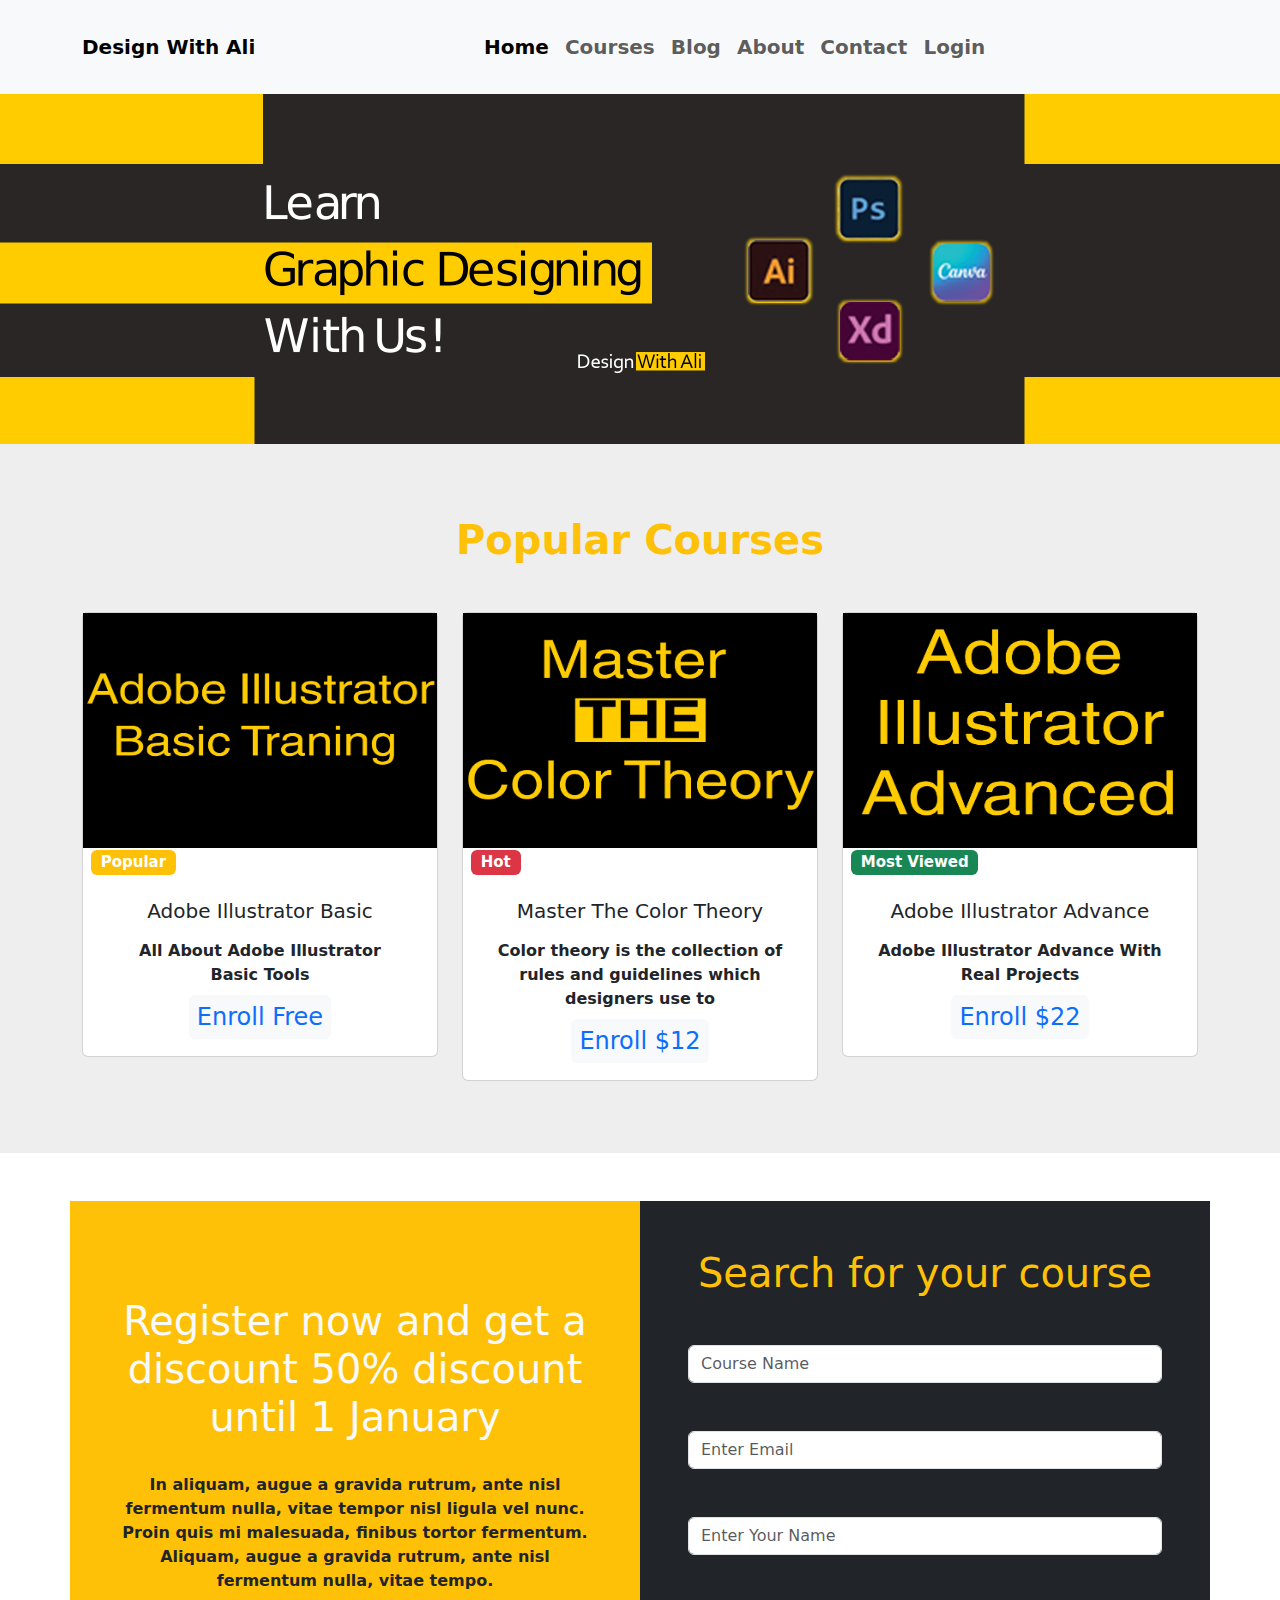
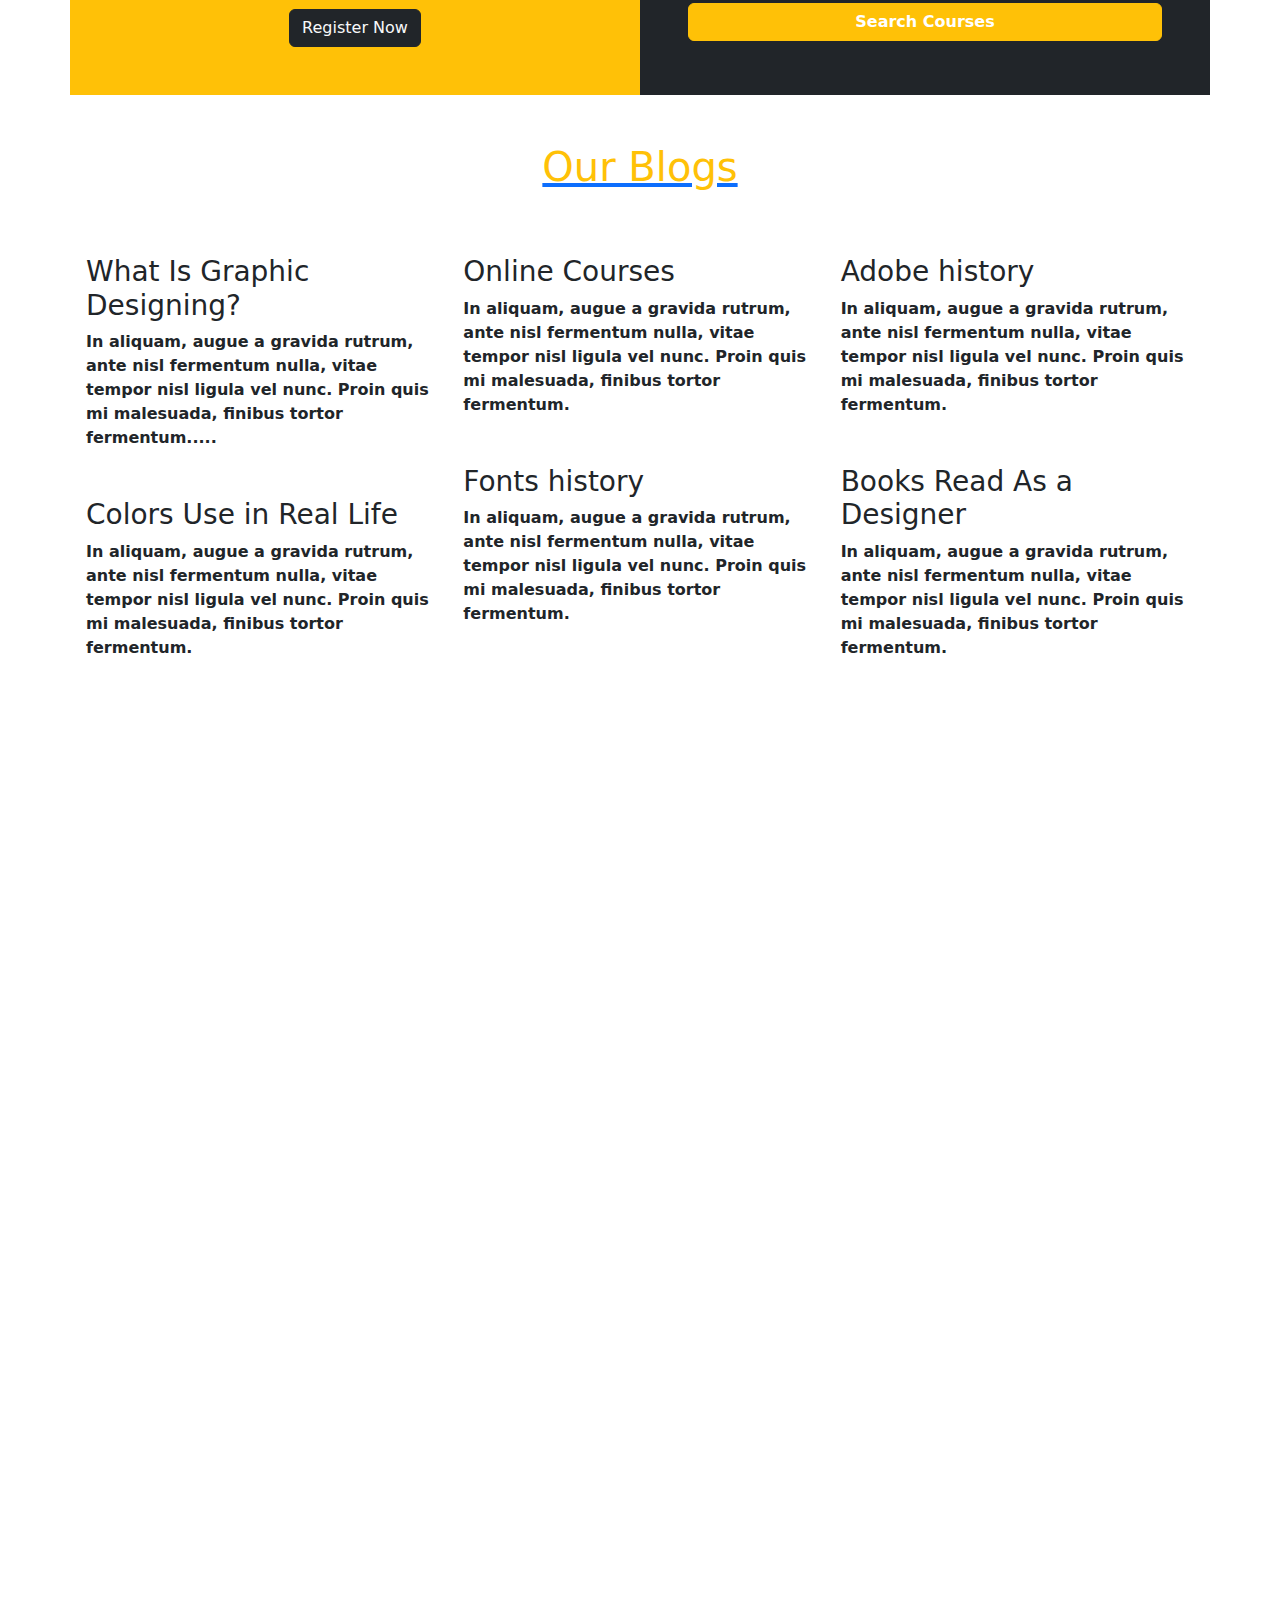
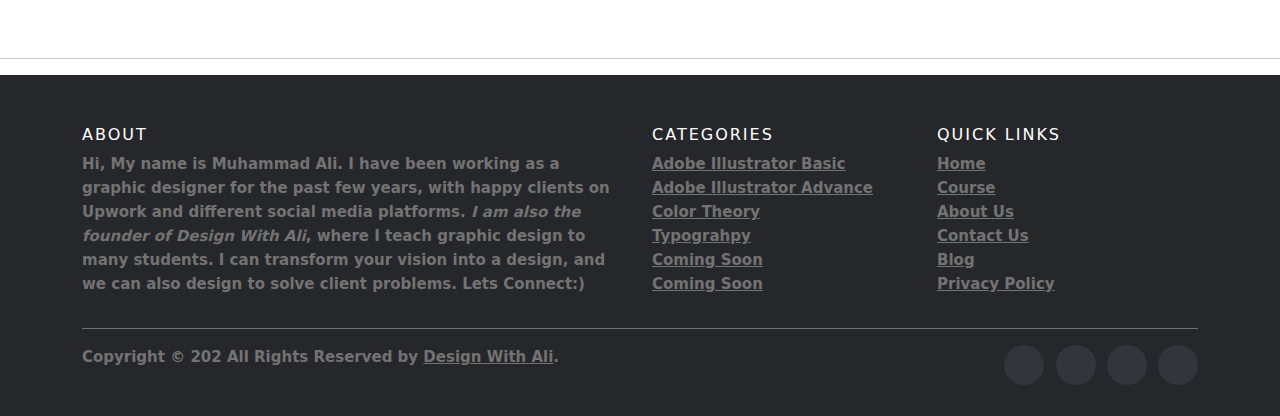
<file: final_web/index.html>
<!doctype html>
<html lang="en">

<head>
  <meta charset="utf-8">
  <meta name="viewport" content="width=device-width, initial-scale=1">
  <title>Bootstrap demo</title>
  <link href="https://cdn.jsdelivr.net/npm/bootstrap@5.2.0/dist/css/bootstrap.min.css" rel="stylesheet">
  <link rel="stylesheet" href="https://cdnjs.cloudflare.com/ajax/libs/jquery/3.6.0/jquery.min.js">
  <link rel="stylesheet" href="./style.css">
</head>

<body>

  <!-- section 1 start  -->
  <nav class="navbar p-4 fs-5 navbar-expand-lg bg-light sticky-top ">
    <div class="container">
      <a class="navbar-brand" href="./index.html">Design With Ali</a>
      <button class="navbar-toggler" type="button" data-bs-toggle="collapse" data-bs-target="#navbarSupportedContent"
        aria-controls="navbarSupportedContent" aria-expanded="false" aria-label="Toggle navigation">
        <span class="navbar-toggler-icon"></span>
      </button>
      <div class="collapse navbar-collapse " id="navbarSupportedContent">
        <ul class="navbar-nav m-auto mb-2 mb-lg-0">
          <li class="nav-item">
            <a class="nav-link active" aria-current="page" href="./index.html">Home</a>
          </li>
          <!-- <div class="collapse navbar-collapse" id="navbarNavDarkDropdown">
            <ul class="navbar-nav">
              <li class="nav-item dropdown">
                <a class="nav-link dropdown-toggle" href="#" role="button" data-bs-toggle="dropdown" aria-expanded="false">
                  Courses
                </a>
                <ul class="dropdown-menu dropdown-menu-dark">
                  <li><a class="dropdown-item" href="#">Adobe Illustrator Basic to Advance</a></li>
                  <li><a class="dropdown-item" href="#">Adobe PhotoShop Basic to Advance</a></li>
                  <li><a class="dropdown-item" href="#">View Teachers</a></li>
                  <li><a class="dropdown-item" href="#">Color Theory</a></li>
                  <li><a class="dropdown-item" href="#">Typograhpy</a></li>
                  <li><a class="dropdown-item" href="#">Designing</a></li>
                </ul>
              </li>
            </ul>
          </div> -->
          <li class="nav-item">
            <a class="nav-link" href="./courses.html">Courses</a>
          </li>
          
          <li class="nav-item">
            <a class="nav-link" href="#Blogs">Blog</a>
          </li>
          <li class="nav-item">
            <a class="nav-link" href="./about.html">About</a>
          </li>
          <li class="nav-item">
            <a class="nav-link" href="./contact.html">Contact</a>
          </li>
          <li class="nav-item">
            <a class="nav-link" href="./login-page.html">Login</a>
          </li>
        </ul>
      </div>
    </div>
  </nav>
  <!-- section 1 End  -->
  <!-- section 2 start  -->
  <div class="section2">
    <!-- <div class="row  " id="mainbox">
      <div class="firstbox col-md-4">
        <a href="#">
          <p>onilne Course <br>View More</p>
        </a>
      </div>
      <div class="firstbox col-md-4">
        <a href="#Blogs">
          <p>Blogs<br>View More</p>
        </a>
      </div>
      <div class="firstbox col-md-4">
        <a href="#">
          <p>Teachers<br>View More</p>
        </a>
      </div>
    </div> -->
  </div>
  <!-- section 2 end  -->
  <!-- section 3 PRO start  -->
  <section style="background-color: #eee;">
    <div class="text-center container py-5">
        <h1 class="mt-4 mb-5 text-warning "><strong>Popular Courses</strong></h1>
        <div class="row">
            <!-- first card  -->
            <div class="col-lg-4 col-md-12 mb-4">
                <div class="card">
                    <div class="bg-image hover-zoom ripple ripple-surface ripple-surface-light"
                        data-mdb-ripple-color="light">
                        <img src="./img/00.jpg" height="235px" class="w-100" />
                        <a href="#!">
                            <div class="mask">
                                <div class="d-flex justify-content-start align-items-end h-100">
                                    <h5><span class="badge bg-warning ms-2">Popular</span></h5>
                                </div>
                            </div>
                            <div class="hover-overlay">
                                <div class="mask" style="background-color: rgb(255, 196, 0);"></div>
                            </div>
                        </a>
                    </div>
                    <div class="card-body">
                        <a href="./courses.html" class=" text-decoration-none  text-reset">
                            <h5 class="card-title mb-3">Adobe Illustrator Basic</h5>
                        </a>
                        <a href="./courses.html" class=" text-decoration-none  text-reset">
                            <p>All About Adobe Illustrator <br> Basic Tools</p>
                        </a>
                        <h4><a href="./courses.html" class="text-decoration-none rounded bg-light p-2 " > Enroll Free</a>
                        </h4>
                    </div>
                </div>
            </div>
            <!-- second card  -->
            <div class="col-lg-4 col-md-12 mb-4">
                <div class="card">
                    <div class="bg-image hover-zoom ripple ripple-surface ripple-surface-light"
                        data-mdb-ripple-color="light">
                        <img src="./img/color cover.jpg"
                            class="w-100" height="235px" />
                        <a href="#!">
                            <div class="mask">
                                <div class="d-flex justify-content-start align-items-end h-100">
                                    <h5><span class="badge bg-danger ms-2">Hot</span></h5>
                                </div>
                            </div>
                            <div class="hover-overlay">
                                <div class="mask" style="background-color: rgba(251, 251, 251, 0.15);"></div>
                            </div>
                        </a>
                    </div>
                    <div class="card-body">
                        <a href="./courses.html" class="text-reset text-decoration-none ">
                            <h5 class="card-title mb-3">Master The Color Theory</h5>
                        </a>
                        <a href="./courses.html" class=" text-decoration-none text-reset">
                            <p>Color theory is the collection of rules and guidelines which designers use to
                                </p>
                        </a>
                        <h4><a href="./courses.html" class="text-decoration-none rounded bg-light p-2 " > Enroll  $12</a>
                        </h4>
                        <!-- <h6 class="mb-3"></h6>-->
                    </div>
                </div>
            </div>
            <!-- Third card  -->
            <div class="col-lg-4 col-md-12 mb-4">
                <div class="card">
                    <div class="bg-image hover-zoom ripple ripple-surface ripple-surface-light"
                        data-mdb-ripple-color="light">
                        <img src="./img/illustrator advanced.jpg"
                            class="w-100" height="235px" />
                        <a href="#!">
                            <div class="mask">
                                <div class="d-flex justify-content-start align-items-end h-100">
                                    <h5><span class="badge bg-success ms-2">Most Viewed</span></h5>
                                </div>
                            </div>
                            <div class="hover-overlay">
                                <div class="mask" style="background-color: rgba(251, 251, 251, 0.15);"></div>
                            </div>
                        </a>
                    </div>
                    <div class="card-body">
                        <a href="./courses.html" class=" text-decoration-none  text-reset">
                            <h5 class="card-title mb-3">Adobe Illustrator Advance</h5>
                        </a>
                        <a href="./courses.html" class=" text-decoration-none  text-reset">
                            <p> Adobe Illustrator Advance With Real Projects </p>
                        </a>
                        <h4><a href="./courses.html" class="text-decoration-none rounded bg-light p-2 bg-light " > Enroll $22</a>
                        </h4>
                    </div>
                </div>
            </div>
          </div>
        </div>
    </section>
  <!-- section 3 PRO End  -->
  <!-- section 3 start  -->
  <!-- <div class="section3  mt-5 text-center pt-5 ">
    <h1>Popular Courses</h1>
    <div class="container two mt-5 ">
      <div class="row">
        <div class="col-md-4  ">
          <div>
            <img width="100%" height="100%"
              src="https://i0.wp.com/vividesigning.com/wp-content/uploads/2020/08/basic-toolsArtboard-1-100.jpg?ssl=1" alt="">
          </div>
          <div class="text-center">
            <a href="#">
              <h3>Adobe Illustrator Basic</h3>
            </a>
            <p> All About Adobe Illustrator Tools</p>
          </div>
          <div class="bg-dark proimg">
            <a href="#"><img width="55px" height="55px"
                src="./img/Untitled-1.jpg"
                alt=""></a>
            <p class="text-white ms-3 mt-3 ">Muhammad Ali : Author</p>
          </div>
        </div>
        <div class="col-md-4  ">
          <div>
            <img width="100%" height="100%"
              src="https://i.ytimg.com/vi/YeI6Wqn4I78/maxresdefault.jpg" alt="">
          </div>
          <div class="text-center">
            <a href="#">
              <h3>Master Color Theory</h3>
            </a>
            <p>Master Color Theory and Real life use of Colors </p>
          </div>
          <div class="bg-dark proimg">
            <a href="#"><img width="55px" height="55px"
                src="./img/Untitled-1.jpg"
                alt=""></a>
            <p class="text-white ms-3 mt-3 ">Muhammad Ali : Author</p>
          </div>
        </div>
        <div class="col-md-4 ">
          <div>
            <img width="100%" height="100%"
              src="https://encrypted-tbn0.gstatic.com/images?q=tbn:ANd9GcT2eqF3hVvnoc4P_nqsMzUui5Mx0T5--KLKub-5e4BPG0g8PZm26Wh_cpnu_gFAEnWBiKw&usqp=CAU" alt="">
          </div>
          <div class="text-center">
            <a href="#">
              <h3> Adobe Illustrator Designing </h3>
            </a>
            <p>Designing On Real-Life Client Berif </p>
          </div>
          <div class="bg-dark proimg">
            <a href="#"><img width="55px" height="55px"
                src="./img/Untitled-1.jpg"
                alt=""></a>
            <p class="text-white ms-3 mt-3 ">Muhammad Ali : Author</p>
          </div>
        </div>
      </div>
    </div>
  </div> -->
  <!-- section 3  End  -->
  <!-- section 4 start  -->
  <div class="section4 mt-5">
    <div class="container">
      <div class="row">
        <div class="col-md-6 p-5 text-center bg-warning ">
          <h1 class="text-light mt-5 pb-4">Register now and get a discount 50% discount until 1 January</h1>
          <p class=" mt-2 ">In aliquam, augue a gravida rutrum, ante nisl fermentum nulla, vitae tempor nisl ligula vel
            nunc. Proin quis mi malesuada, finibus tortor fermentum. Aliquam, augue a gravida rutrum, ante nisl
            fermentum nulla, vitae tempo.</p>
          <div class="btn btn-dark text-light "> Register Now </div>
        </div>
        <div class="col-md-6 p-5 text-center bg-dark ">
          <h1 class="text-warning">Search for your course </h1>
          <div class="input-group mt-5">
            <!-- <span class="input-group-text" id="basic-addon1">@</span> -->
            <input type="text" class="form-control" placeholder="Course Name" aria-label="Course Name"
              aria-describedby="basic-addon1">
          </div>
          <div class="input-group mt-5">
            <!-- <span class="input-group-text" id="basic-addon1">@</span> -->
            <input type="text" class="form-control" placeholder="Enter Email" aria-label="Enter Email"
              aria-describedby="basic-addon1">
          </div>
          <div class="input-group mt-5">
            <!-- <span class="input-group-text" id="basic-addon1">@</span> -->
            <input type="text" class="form-control" placeholder="Enter Your Name" aria-label="Enter Your Name"
              aria-describedby="basic-addon1">
          </div>
          <button class="btn btn-warning  mt-5 Search">Search Courses</button>


        </div>
      </div>
    </div>
  </div>
  <!-- section 4 end  -->

  <!-- section 5 start  -->
  <div class="section5">
    <a href="./blog.html"><h1 class="text-center mt-5 text-warning "id="Blogs">Our Blogs</h1>
    </a>
    <div class="container mt-5 p-3 ">
      <div class="row">
        <div class="col-md-4">
          <!-- icon link here  -->
          <h3>What Is Graphic Designing?</h3>
          <p>In aliquam, augue a gravida rutrum, ante nisl fermentum nulla, vitae tempor nisl ligula vel nunc. Proin
            quis mi malesuada, finibus tortor fermentum.....</p>
          <!-- icon link here  -->
          <div class="mt-5">
            <h3>Colors Use in Real Life</h3>
            <p>In aliquam, augue a gravida rutrum, ante nisl fermentum nulla, vitae tempor nisl ligula vel nunc. Proin
              quis mi malesuada, finibus tortor fermentum.</p>
          </div>
        </div>
        <div class="col-md-4">
          <!-- icon link here  -->
          <h3>Online Courses</h3>
          <p>In aliquam, augue a gravida rutrum, ante nisl fermentum nulla, vitae tempor nisl ligula vel nunc. Proin
            quis mi malesuada, finibus tortor fermentum.</p>
          <!-- icon link here  -->
          <div class="mt-5">
            <h3>Fonts history </h3>
            <p>In aliquam, augue a gravida rutrum, ante nisl fermentum nulla, vitae tempor nisl ligula vel nunc. Proin
              quis mi malesuada, finibus tortor fermentum.</p>
          </div>
        </div>
        <div class="col-md-4">
          <!-- icon link here  -->
          <h3>Adobe history</h3>
          <p>In aliquam, augue a gravida rutrum, ante nisl fermentum nulla, vitae tempor nisl ligula vel nunc. Proin
            quis mi malesuada, finibus tortor fermentum.</p>
          <!-- icon link here  -->
          <div class="mt-5">
            <h3>Books Read As a Designer</h3>
            <p>In aliquam, augue a gravida rutrum, ante nisl fermentum nulla, vitae tempor nisl ligula vel nunc. Proin
              quis mi malesuada, finibus tortor fermentum.</p>
          </div>
        </div>
      </div>
    </div>
  </div>
  <!-- section 5 End  -->
  <!-- section 6 start  -->
  <div class="section6">
    <!-- <img src="  https://www.stedwards.edu/sites/default/files/2022-03/graduation-festivities-student.jpg
    " class="img-fluid" alt="..."> -->
    <!-- <div class="text-center alltext text-warning ">
      <h1>What our students say</h1>
      <p class="mt-5">In aliquam, augue a gravida rutrum, ante nisl fermentum nulla, <br> vitae tempor nisl ligula vel
        nunc. Proin quis mi malesuada, finibus tortor fermentum.</p>
      <h4 class="mt-4">Iqra Ansari</h4>
      <p>Skill Person</p>
    </div> -->

  </div>
  <!-- section 6 End  -->

  <!-- section 7  start  -->
  <!-- <div class="section7">
    <h1 class="text-center mt-5 ">
      Upcoming Courses
    </h1>
    <div class="conatiner mt-5 p-5 ">
      <div class="row">
        <div class="border border-warning  col-md-2">
        <h1 class="text-center text-warning ">07 <br> January </h1>     
      </div>
      <div class="col-md-8 ">
        <h1>Student Festival</h1>
        <h3>Grand Central Park</h3>
        <p>n aliquam, augue a gravida rutrum, ante nisl fermentum nulla, vitae tempor nisl ligula vel nunc. Proin quis mi malesuada, finibus tortor.</p>
      </div>
      <div class="col-md-2">
        <img src="https://preview.colorlib.com/theme/course/images/xevent_1.jpg.pagespeed.ic.sosvXM8UTS.webp" height="50%" alt="">
      </div>
    </div>
    </div>
  </div> -->
  <!-- section 7  End  -->
  <hr>
  <!-- section last start  -->
    <!-- Site footer -->
    <footer class="site-footer">
      <div class="container">
        <div class="row">
          <div class="col-sm-12 col-md-6">
            <h6>About</h6>
            <p class="text-justify">Hi, My name is <b>Muhammad Ali</b>. I have been working as a graphic designer for the past few years, with happy clients on Upwork and different social media platforms. <i>I am also the founder of Design With Ali</i>, where I teach graphic design to many students. I can transform your vision into a design, and we can also design to solve client problems. Lets Connect:)</p>
          </div>

          <div class="col-xs-6 col-md-3">
            <h6>Categories</h6>
            <ul class="footer-links">
              <li><a href="./courses.html">Adobe Illustrator Basic</a></li>
              <li><a href="./courses.html">Adobe Illustrator Advance</a></li>
              <li><a href="./courses.html">Color Theory</a></li>
              <li><a href="./courses.html">Typograhpy</a></li>
              <li><a href="./courses.html">Coming Soon</a></li>
              <li><a href="./courses.html">Coming Soon</a></li>
            </ul>
          </div>

          <div class="col-xs-6 col-md-3">
            <h6>Quick Links</h6>
            <ul class="footer-links">
              <li><a href="#">Home</a></li>
              <li><a href="./courses.html">Course</a></li>
              <li><a href="./about.html">About Us</a></li>
              <li><a href="./contact.html">Contact Us</a></li>
              <li><a href="./blog.html">Blog</a></li>
              <li><a href="./Policy.html">Privacy Policy</a></li>
            </ul>
          </div>
        </div>
        <hr>
      </div>
      <div class="container">
        <div class="row">
          <div class="col-md-8 col-sm-6 col-xs-12">
            <p class="copyright-text">Copyright &copy; 202 All Rights Reserved by 
         <a href="#">Design With Ali</a>.
            </p>
          </div>

          <div class="col-md-4 col-sm-6 col-xs-12">
            <ul class="social-icons">
              <li><a class="facebook" href="https://www.facebook.com/profile.php?id=100082208168015"><i class="fa fa-facebook"></i></a></li>
              <li><a class="instagram" href="https://www.instagram.com/design_withali/?hl=en"><i class="fa fa-instagram"></i></a></li>
              <li><a class="dribbble" href="#"><i class="fa fa-dribbble"></i></a></li>
              <li><a class="linkedin" href="#"><i class="fa fa-linkedin"></i></a></li>   
            </ul>
          </div>
        </div>
      </div>
</footer>
  <!-- <div class="lastsection">
    <h1>Subscribe NewsLetter</h1>
    <div class="input-group imp mb-3">
      <input type="text" class="form-control" placeholder="Enter Email" aria-label="Username"
        aria-describedby="basic-addon1">
      <button class="input-group-text" id="basic-addon1">Subscribe</button>
    </div>
  
    <div class="conatiner mt-5 ms-5  ">
      <div class="row">
        <div class="col-md-4">
          <a class="text-white " href="#"> <b>MUHAMMAD ALI</b> </a>
          <p class="text-white" >In aliquam, augue a gravida rutrum, ante nisl fermentum nulla, vitae tempor nisl ligula vel nunc. Proin
            quis mi malesuada, finibus tortor fermentum, tempor lacus.</p>
        </div>
        <div class="col-md-4  menu">
          <a href="#"><B>Menu</B></a>
          <a href="#">Home</a>
          <a href="#">About</a>
          <a href="#">Course</a>
          <a href="#">News</a>
          <a href="#">Contact Us</a>
        </div>
        <div class="col-md-4 text-white ">
          <a href="#"  ><B>Contact</B></a>
          <p><i class="fa-solid fa-location-dot"></i>Karachi ,Pakistan  </p>
          <p><i class="fa-solid fa-location-dot"></i> +92 0306 2767 542 </p>
          <p><i class="fa-solid fa-location-dot"></i> magraphics0340@gmail.com </p>
        </div>
      </div>
    </div>
  </div> -->
  <!-- section last End -->
 


  <script src="https://cdn.jsdelivr.net/npm/bootstrap@5.2.0/dist/js/bootstrap.bundle.min.js"
    integrity="sha384-A3rJD856KowSb7dwlZdYEkO39Gagi7vIsF0jrRAoQmDKKtQBHUuLZ9AsSv4jD4Xa"
    crossorigin="anonymous"></script>

</body>

</html>
</file>
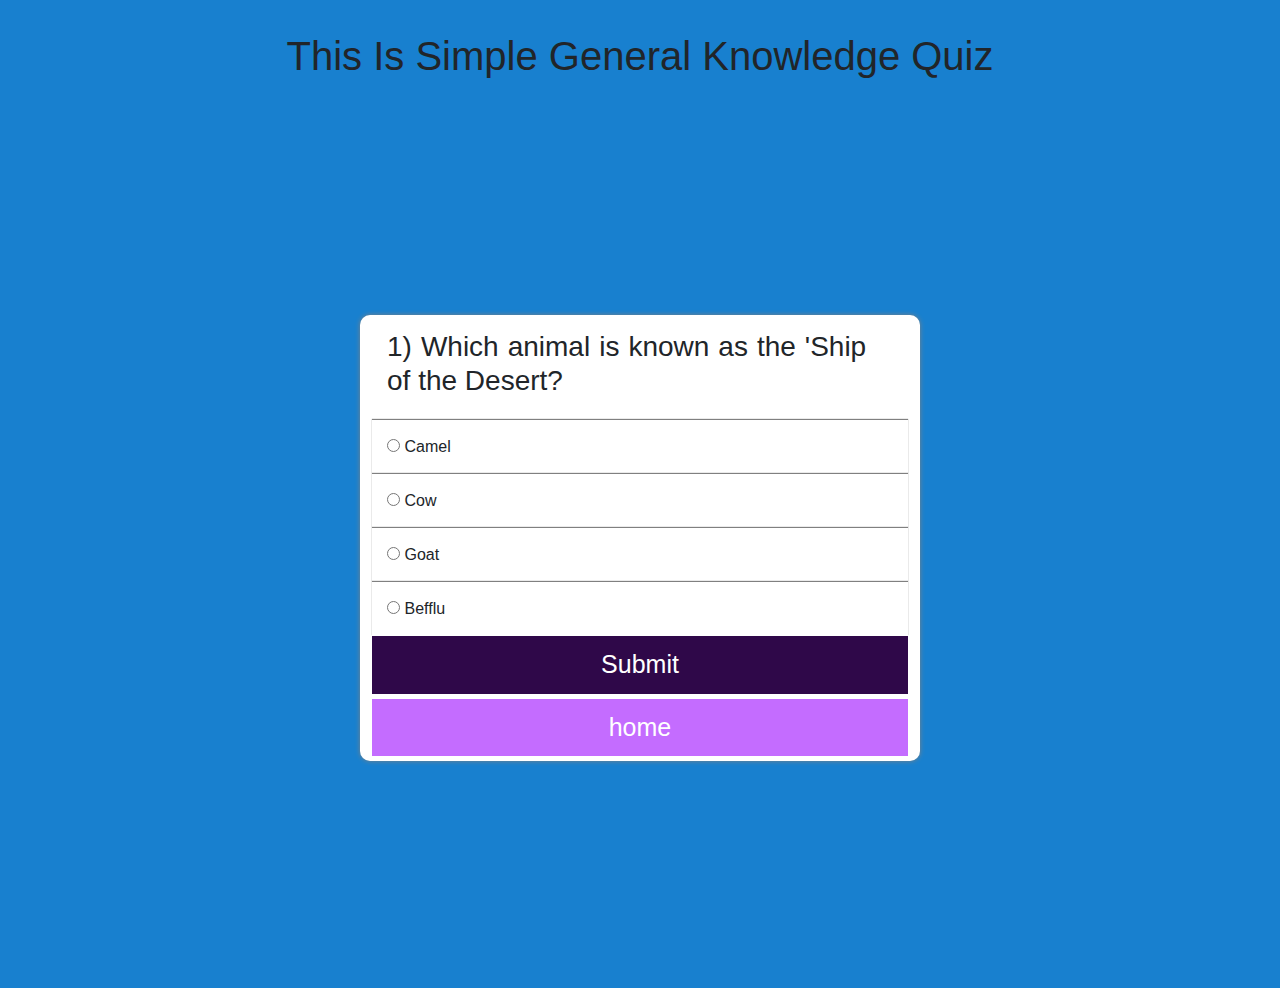
<file: quiz app/index.html>
<!DOCTYPE html>
<html lang="en">

<head>
    <meta charset="UTF-8">
    <meta http-equiv="X-UA-Compatible" content="IE=edge">
    <meta name="viewport" content="width=device-width, initial-scale=1.0">
    <title>Document</title>
    <link rel="stylesheet" href="https://cdn.jsdelivr.net/npm/bootstrap@5.2.0/dist/css/bootstrap.min.css">
    <link rel="stylesheet" href="https://cdnjs.cloudflare.com/ajax/libs/font-awesome/6.1.2/css/all.min.css">
    <link rel="stylesheet" href="css/custom.css" />
</head>

<body>
    <h1 class="text-center  " >This Is Simple General Knowledge Quiz  </h1>
    <section class="main">
        <div class="container">
            <div class="col">
                <h3 id="questionBox">
                    
                </h3>
            </div>
            <div class="col box">
                <input name="option" type="radio" id="first" value="a" required>
                <label for="first"> Options </label>
            </div>
            <div class="col box">
                <input name="option" type="radio" id="second" value="b" required>
                <label for="second"> Options </label>
            </div>
            <div class="col box">
                <input name="option" type="radio" id="third" value="c" required>
                <label for="third"> Options </label>
            </div>
            <div class="col box">
                <input name="option" type="radio" id="fourth" value="d" required>
                <label for="fourth"> Options </label>
            </div>
            <button id="submit">Submit</button>
            <button id="home" onclick="home()" >home</button>
        </div>

    </section>
    <script src="js/app.js"></script>
</body>

</html>
</file>
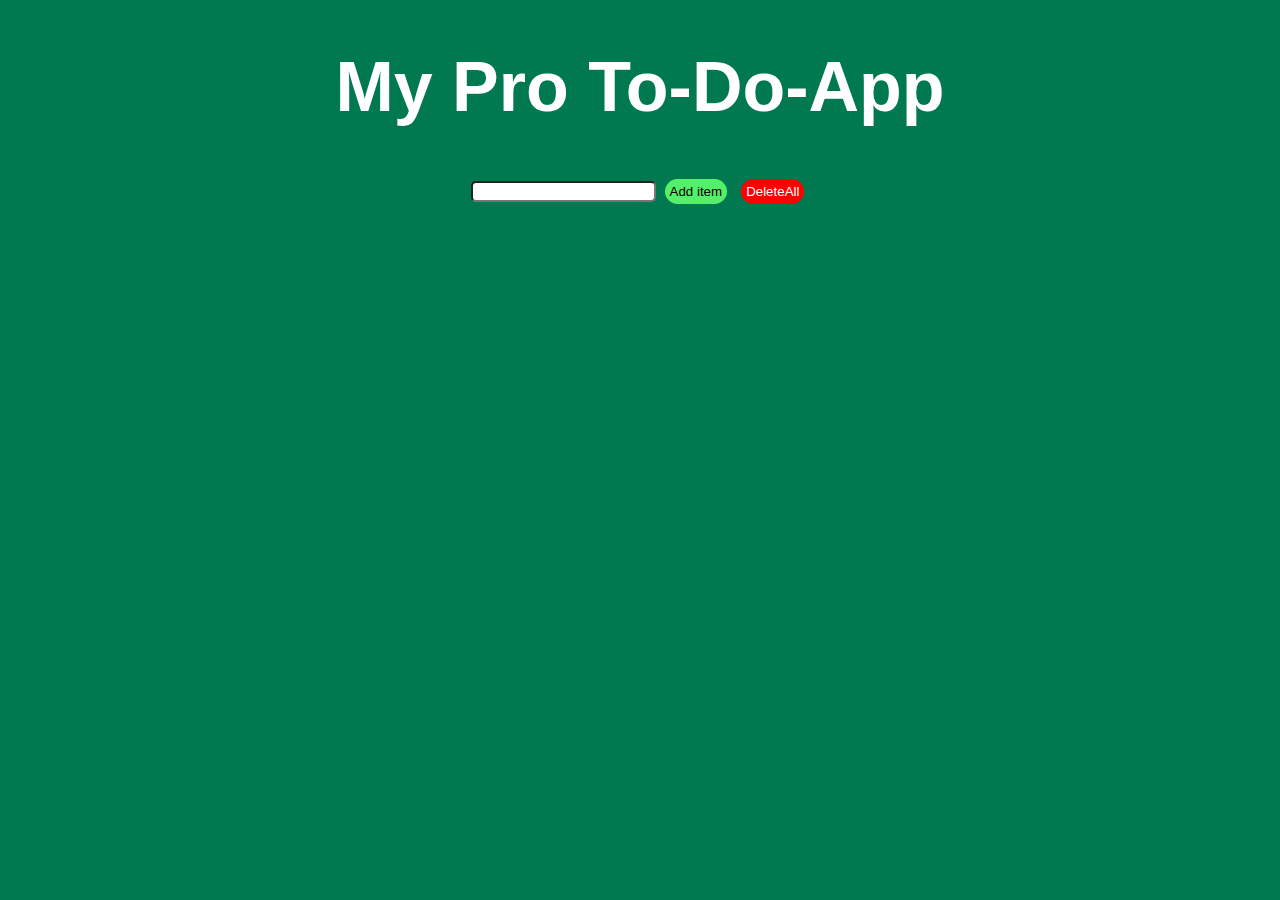
<file: to-Do-app with All function/index.html>
<!DOCTYPE html>
<html lang="en">
<head>
    <meta charset="UTF-8">
    <meta http-equiv="X-UA-Compatible" content="IE=edge">
    <meta name="viewport" content="width=device-width, initial-scale=1.0">
    <title>Document</title>
    <link rel="stylesheet" href="style.css">
</head>
<body>
        <h1>My Pro To-Do-App </h1>
        <input type="text" name="" id="input">
        <button id="Add"  onclick="add()" >Add item</button>
        <button id="DeleteAll" onclick="deleteall()"  >DeleteAll</button>
        <ul id="list" >
            
        </ul>
        
        <script src="app.js" ></script>

</body>
</html>
</file>
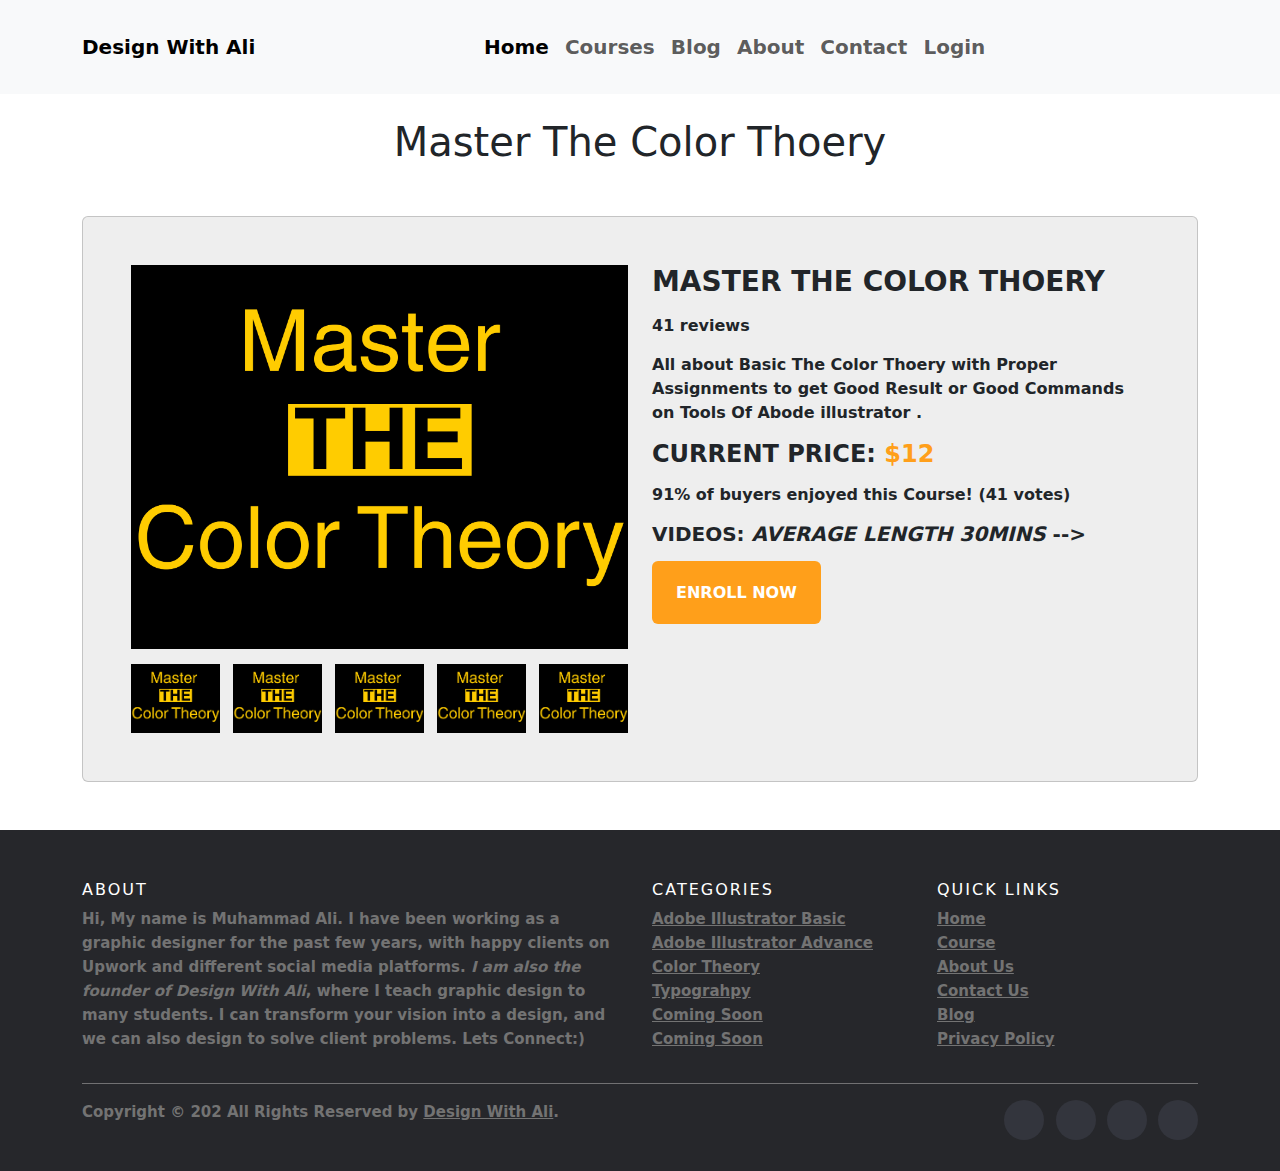
<file: final_web/colortheorydetails.html>
<!doctype html>
<html lang="en">

<head>
  <meta charset="utf-8">
  <meta name="viewport" content="width=device-width, initial-scale=1">
  <title>Course-Details</title>
  <link href="https://cdn.jsdelivr.net/npm/bootstrap@5.2.0/dist/css/bootstrap.min.css" rel="stylesheet">
  <link rel="stylesheet" href="https://cdnjs.cloudflare.com/ajax/libs/jquery/3.6.0/jquery.min.js">
  <link rel="stylesheet" href="./style.css">
  <link rel="stylesheet" href="./playCourses.css">
</head>

<body>

  <!-- section 1 start  -->
  <nav class="navbar p-4 fs-5 navbar-expand-lg bg-light sticky-top ">
    <div class="container">
      <a class="navbar-brand" href="./index.html">Design With Ali</a>
      <button class="navbar-toggler" type="button" data-bs-toggle="collapse" data-bs-target="#navbarSupportedContent"
        aria-controls="navbarSupportedContent" aria-expanded="false" aria-label="Toggle navigation">
        <span class="navbar-toggler-icon"></span>
      </button>
      <div class="collapse navbar-collapse " id="navbarSupportedContent">
        <ul class="navbar-nav m-auto mb-2 mb-lg-0">
          <li class="nav-item">
            <a class="nav-link active" aria-current="page" href="./index.html">Home</a>
          </li>
          <li class="nav-item">
            <a class="nav-link" href="./courses.html">Courses</a>
          </li>

          <li class="nav-item">
            <a class="nav-link" href="./blog.html">Blog</a>
          </li>
          <li class="nav-item">
            <a class="nav-link" href="./about.html">About</a>
          </li>
          <li class="nav-item">
            <a class="nav-link" href="./contact.html">Contact</a>

          </li>
          <li class="nav-item">
            <a class="nav-link" href="./login-page.html">Login</a>
          </li>
        </ul>
      </div>
    </div>
  </nav>
  <!-- section 1 End  -->
  <!-- section hero where Course details Show  -->
  <h1 class="text-center pt-4 ">Master The Color Thoery</h1>
  <!-- section main start  -->

  <div class="sectionmain">
    <div class="container">
      <div class="card">
        <div class="container-fliud">
          <div class="wrapper row">
            <div class="preview col-md-6">
              <div class="preview-pic tab-content">
                <div class="tab-pane active" id="pic-1"><img src="./img/color cover.jpg" /></div>
                <!-- <div class="tab-pane" id="pic-2"><img src="http://placekitten.com/400/252" /></div>
                <div class="tab-pane" id="pic-3"><img src="http://placekitten.com/400/252" /></div>
                <div class="tab-pane" id="pic-4"><img src="http://placekitten.com/400/252" /></div>
                <div class="tab-pane" id="pic-5"><img src="http://placekitten.com/400/252" /></div> -->
              </div>
              <ul class="preview-thumbnail nav nav-tabs">
                <li class="active"><a data-target="#pic-1" data-toggle="tab"><img
                      src="./img/color cover.jpg" /></a></li>
                <li><a data-target="#pic-2" data-toggle="tab"><img src="./img/color cover.jpg" /></a></li>
                <li><a data-target="#pic-3" data-toggle="tab"><img src="./img/color cover.jpg" /></a></li>
                <li><a data-target="#pic-4" data-toggle="tab"><img src="./img/color cover.jpg" /></a></li>
                <li><a data-target="#pic-5" data-toggle="tab"><img src="./img/color cover.jpg" /></a></li>
              </ul>

            </div>
            <div class="details col-md-6">
              <h3 class="product-title">Master The Color Thoery  </h3>
              <div class="rating">
                <div class="stars">
                  <span class="fa fa-star checked"></span>
                  <span class="fa fa-star checked"></span>
                  <span class="fa fa-star checked"></span>
                  <span class="fa fa-star"></span>
                  <span class="fa fa-star"></span>
                </div>
                <span class="review-no">41 reviews</span>
              </div>
              <p class="product-description">All about Basic The Color Thoery with Proper Assignments to get Good Result or Good Commands on Tools Of Abode illustrator .</p>
              <h4 class="price">current price: <span>$12</span></h4>
              <!-- <h4 class="price">current price: <span>Free</span></h4> -->
              <p class="vote"><strong>91%</strong> of buyers enjoyed this Course! <strong>(41 votes)</strong></p>
              <h5 class="sizes">videos:
                <span class="size" data-toggle="tooltip" title="small"> <i>Average Length 30mins </i></span> -->
              </h5>
              <div class="action">
                <!-- <button class="add-to-cart btn btn-default " type="button">add to cart</button> -->
                <button class="add-to-cart btn btn-default mx-0 " onclick="playvideos()" type="button">Enroll Now</button>
              </div>
            </div>
          </div>
        </div>
      </div>
    </div>
  </div>
  <!-- section main End -->
  <!-- Site footer -->
  <footer class="site-footer mt-5 ">
    <div class="container">
      <div class="row">
        <div class="col-sm-12 col-md-6">
          <h6>About</h6>
          <p class="text-justify">Hi, My name is <b>Muhammad Ali</b>. I have been working as a graphic designer for the
            past few years, with happy clients on Upwork and different social media platforms. <i>I am also the founder
              of Design With Ali</i>, where I teach graphic design to many students. I can transform your vision into a
            design, and we can also design to solve client problems. Lets Connect:)</p>
        </div>

        <div class="col-xs-6 col-md-3">
          <h6>Categories</h6>
          <ul class="footer-links">
            <li><a href="./courses.html">Adobe Illustrator Basic</a></li>
            <li><a href="./courses.html">Adobe Illustrator Advance</a></li>
            <li><a href="./courses.html">Color Theory</a></li>
            <li><a href="./courses.html">Typograhpy</a></li>
            <li><a href="./courses.html">Coming Soon</a></li>
            <li><a href="./courses.html">Coming Soon</a></li>
          </ul>
        </div>

        <div class="col-xs-6 col-md-3">
          <h6>Quick Links</h6>
          <ul class="footer-links">
            <li><a href="./index.html">Home</a></li>
            <li><a href="./courses.html">Course</a></li>
            <li><a href="./about.html">About Us</a></li>
            <li><a href="./contact.html">Contact Us</a></li>
            <li><a href="./blog.html">Blog</a></li>
            <li><a href="./Policy.html">Privacy Policy</a></li>
          </ul>
        </div>
      </div>
      <hr>
    </div>
    <div class="container">
      <div class="row">
        <div class="col-md-8 col-sm-6 col-xs-12">
          <p class="copyright-text">Copyright &copy; 202 All Rights Reserved by
            <a href="./index.html">Design With Ali</a>.
          </p>
        </div>

        <div class="col-md-4 col-sm-6 col-xs-12">
          <ul class="social-icons">
            <li><a class="facebook" href="https://www.facebook.com/profile.php?id=100082208168015"><i
                  class="fa fa-facebook"></i></a></li>
            <li><a class="instagram" href="https://www.instagram.com/design_withali/?hl=en"><i
                  class="fa fa-instagram"></i></a></li>
            <li><a class="dribbble" href="#"><i class="fa fa-dribbble"></i></a></li>
            <li><a class="linkedin" href="#"><i class="fa fa-linkedin"></i></a></li>
          </ul>
        </div>
      </div>
    </div>
  </footer>


<script src="./detailsaboutcourse.js"></script>
  <script src="https://cdn.jsdelivr.net/npm/bootstrap@5.2.0/dist/js/bootstrap.bundle.min.js"
    integrity="sha384-A3rJD856KowSb7dwlZdYEkO39Gagi7vIsF0jrRAoQmDKKtQBHUuLZ9AsSv4jD4Xa"
    crossorigin="anonymous"></script>

</body>

</html>
</file>
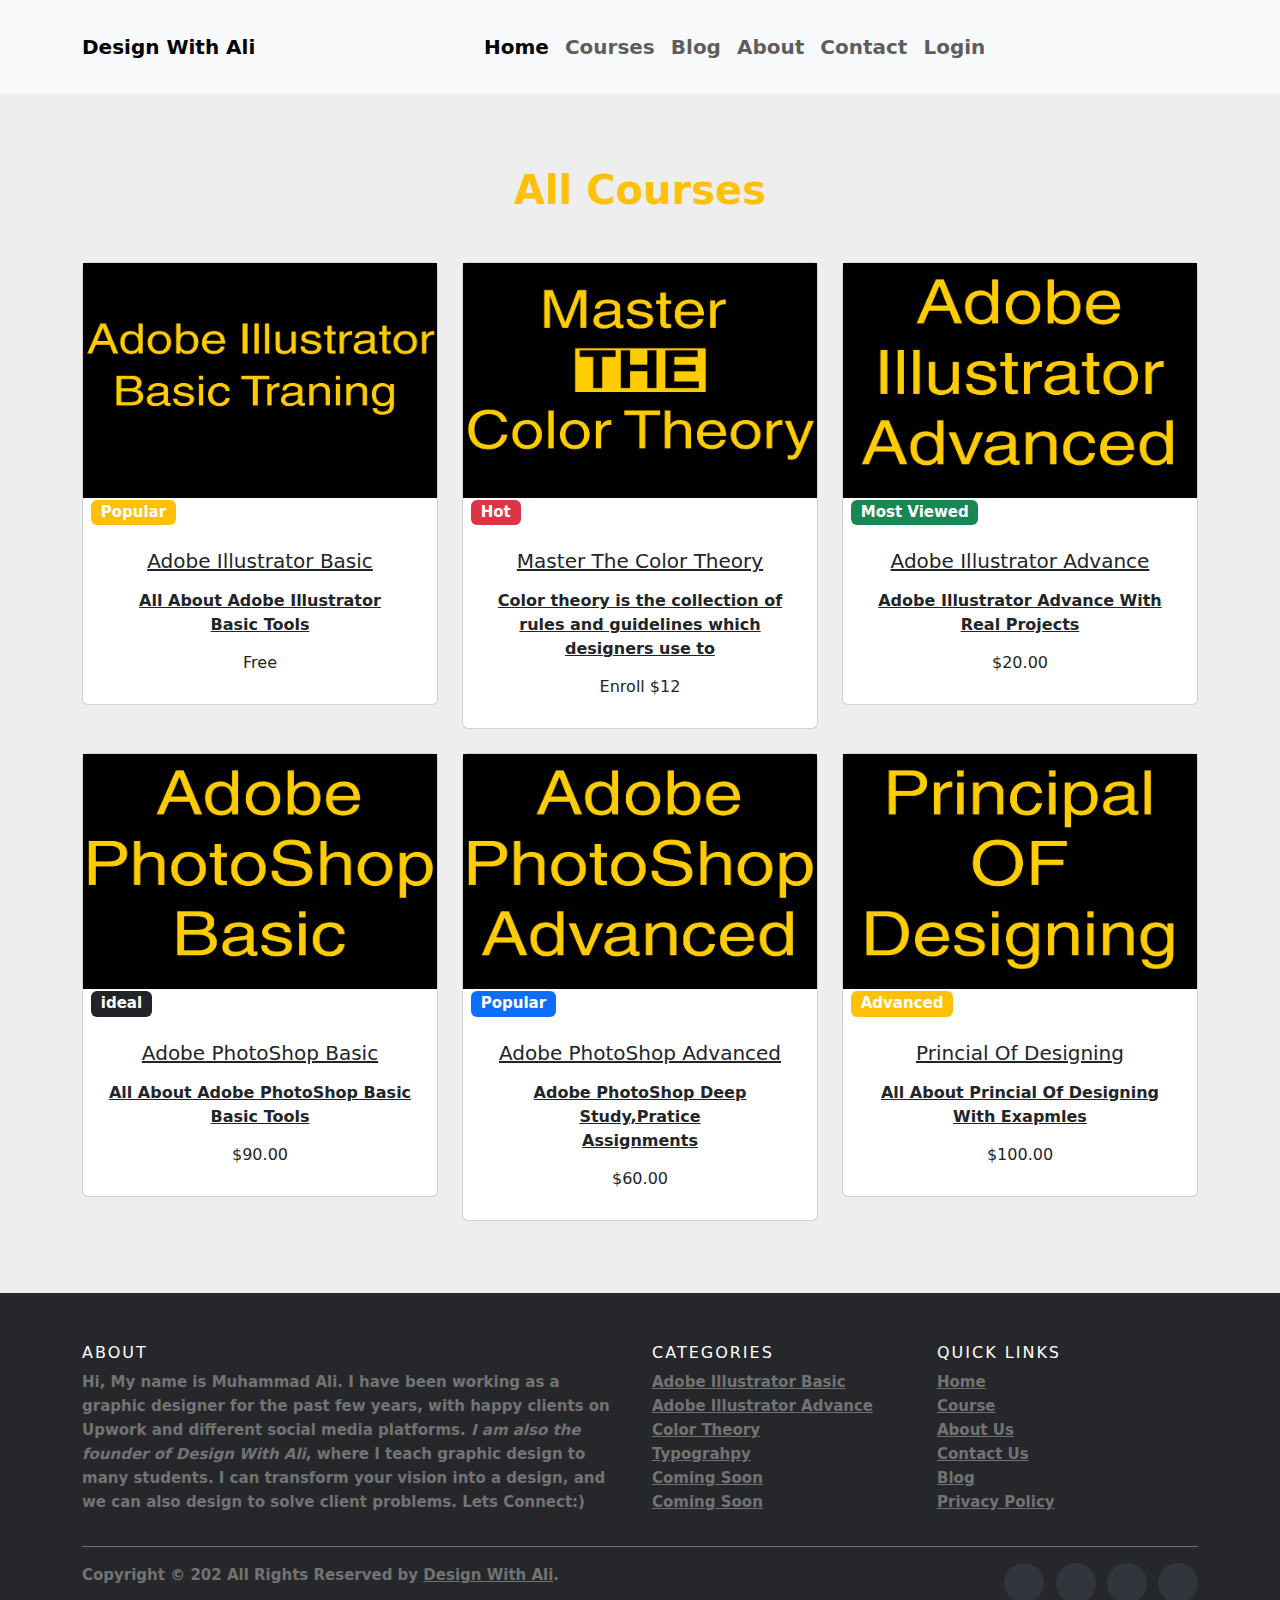
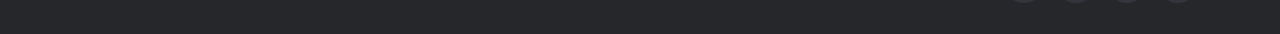
<file: final_web/courses.html>
<!doctype html>
<html lang="en">

<head>
  <meta charset="utf-8">
  <meta name="viewport" content="width=device-width, initial-scale=1">
  <title>Bootstrap demo</title>
  <link href="https://cdn.jsdelivr.net/npm/bootstrap@5.2.0/dist/css/bootstrap.min.css" rel="stylesheet">
  <link rel="stylesheet" href="https://cdnjs.cloudflare.com/ajax/libs/jquery/3.6.0/jquery.min.js">
  <link rel="stylesheet" href="./style.css">
</head>

<body>

  <!-- section 1 start  -->
  <nav class="navbar p-4 fs-5 navbar-expand-lg bg-light sticky-top ">
    <div class="container">
      <a class="navbar-brand" href="./index.html">Design With Ali</a>
      <button class="navbar-toggler" type="button" data-bs-toggle="collapse" data-bs-target="#navbarSupportedContent"
        aria-controls="navbarSupportedContent" aria-expanded="false" aria-label="Toggle navigation">
        <span class="navbar-toggler-icon"></span>
      </button>
      <div class="collapse navbar-collapse " id="navbarSupportedContent">
        <ul class="navbar-nav m-auto mb-2 mb-lg-0">
          <li class="nav-item">
            <a class="nav-link active" aria-current="page" href="./index.html">Home</a>
          </li>
          <li class="nav-item">
            <a class="nav-link" href="./courses.html">Courses</a>
          </li>

          <li class="nav-item">
            <a class="nav-link" href="./blog.html">Blog</a>
          </li>
          <li class="nav-item">
            <a class="nav-link" href="./about.html">About</a>
          </li>
          <li class="nav-item">
            <a class="nav-link" href="./contact.html">Contact</a>

          </li>
          <li class="nav-item">
            <a class="nav-link" href="./login-page.html">Login</a>
          </li>
        </ul>
      </div>
    </div>
  </nav>
  <!-- section 1 End  -->

  <!-- course body Start  -->

  <section style="background-color: #eee;">
    <div class="text-center container py-5">
      <h1 class="mt-4 mb-5 text-warning fs-1 "><strong>All Courses</strong></h1>
      <div class="row">
        <!-- first card  -->
        <div class="col-lg-4 col-md-12 mb-4">
          <div class="card">
            <div class="bg-image hover-zoom ripple ripple-surface ripple-surface-light" data-mdb-ripple-color="light">
              <img src="./img/00.jpg" height="235px" class="w-100" />
              <a href="./playCourses.html">
                <div class="mask">
                  <div class="d-flex justify-content-start align-items-end h-100">
                    <h5><span class="badge bg-warning ms-2">Popular</span></h5>
                  </div>
                </div>
                <div class="hover-overlay">
                  <div class="mask" style="background-color: rgb(255, 196, 0);"></div>
                </div>
              </a>
            </div>
            <div class="card-body">
              <a href="./playCourses.html" class="text-reset">
                <h5 class="card-title mb-3">Adobe Illustrator Basic</h5>
              </a>
              <a href="./playCourses.html" class="text-reset">
                <p>All About Adobe Illustrator <br> Basic Tools</p>
              </a>

              <h6 class="mb-3">Free</h6>
            </div>
          </div>
        </div>
        <!-- second card  -->
        <div class="col-lg-4 col-md-12 mb-4">
          <div class="card">
            <div class="bg-image hover-zoom ripple ripple-surface ripple-surface-light" data-mdb-ripple-color="light">
              <img src="./img/color cover.jpg" class="w-100" height="235px" />
              <a href="">
                <div class="mask">
                  <div class="d-flex justify-content-start align-items-end h-100">
                    <h5><span class="badge bg-danger ms-2">Hot</span></h5>
                  </div>
                </div>
                <div class="hover-overlay">
                  <div class="mask" style="background-color: rgba(251, 251, 251, 0.15);"></div>
                </div>
              </a>
            </div>
            <div class="card-body">
              <a href="./colortheorydetails.html" class="text-reset">
                <h5 class="card-title mb-3">Master The Color Theory</h5>
              </a>
              <a href="./colortheorydetails.html" class="text-reset">
                <p>Color theory is the collection of rules and guidelines which designers use to
                </p>
              </a>
              <!-- <button type="button" onclick="colortheorydetails()" class="btn btn-light">Enroll <span>$12.00</span>
              </button> -->
              <h6 class="mb-3">Enroll $12</h6>
            </div>
          </div>
        </div>
        <!-- Third card  -->
        <div class="col-lg-4 col-md-12 mb-4">
          <div class="card">
            <div class="bg-image hover-zoom ripple ripple-surface ripple-surface-light" data-mdb-ripple-color="light">
              <img src="./img/illustrator advanced.jpg" class="w-100" height="235px" />
              <a href="#!">
                <div class="mask">
                  <div class="d-flex justify-content-start align-items-end h-100">
                    <h5><span class="badge bg-success ms-2">Most Viewed</span></h5>
                  </div>
                </div>
                <div class="hover-overlay">
                  <div class="mask" style="background-color: rgba(251, 251, 251, 0.15);"></div>
                </div>
              </a>
            </div>
            <div class="card-body">
              <a href="./IllustratorAdvanceDetails.html" class="text-reset">
                <h5 class="card-title mb-3">Adobe Illustrator Advance</h5>
              </a>
              <a href="./IllustratorAdvanceDetails.html" class="text-reset">
                <p> Adobe Illustrator Advance With Real Projects </p>
              </a>
              <h6 class="mb-3">$20.00</h6>
            </div>
          </div>
        </div>
        <!-- four card  -->
        <div class="col-lg-4 col-md-12 mb-4">
          <div class="card">
            <div class="bg-image hover-zoom ripple ripple-surface ripple-surface-light" data-mdb-ripple-color="light">
              <img src="./img/photo course 01.jpg" class="w-100" height="235px" />
              <a href="#!">
                <div class="mask">
                  <div class="d-flex justify-content-start align-items-end h-100">
                    <h5><span class="badge bg-dark ms-2">ideal</span></h5>
                  </div>
                </div>
                <div class="hover-overlay">
                  <div class="mask" style="background-color: rgba(251, 251, 251, 0.15);"></div>
                </div>
              </a>
            </div>
            <div class="card-body">
              <a href="./PhotoShopBasicDetails.html" class="text-reset">
                <h5 class="card-title mb-3">Adobe PhotoShop Basic</h5>
              </a>
              <a href="./PhotoShopBasicDetails.html" class="text-reset">
                <p>All About Adobe PhotoShop Basic <br> Basic Tools</p>
              </a>
              <h6 class="mb-3">$90.00</h6>
            </div>
          </div>
        </div>
        <!-- card five  -->
        <div class="col-lg-4 col-md-12 mb-4">
          <div class="card">
            <div class="bg-image hover-zoom ripple ripple-surface ripple-surface-light" data-mdb-ripple-color="light">
              <img src="./img/photo course 02.jpg" class="w-100" height="235px" />
              <a href="#!">
                <div class="mask">
                  <div class="d-flex justify-content-start align-items-end h-100">
                    <h5><span class="badge bg-primary ms-2">Popular</span></h5>
                  </div>
                </div>
                <div class="hover-overlay">
                  <div class="mask" style="background-color: rgba(251, 251, 251, 0.15);"></div>
                </div>
              </a>
            </div>
            <div class="card-body">
              <a href="./PhotoShopAdvancedDetails.html" class="text-reset">
                <h5 class="card-title mb-3">Adobe PhotoShop Advanced</h5>
              </a>
              <a href="./PhotoShopAdvancedDetails.html" class="text-reset">
                <p>Adobe PhotoShop Deep Study,Pratice <br>Assignments </p>
              </a>
              <h6 class="mb-3">$60.00</h6>
            </div>
          </div>
        </div>
        <!-- card six  -->
        <div class="col-lg-4 col-md-12 mb-4">
          <div class="card">
            <div class="bg-image hover-zoom ripple ripple-surface ripple-surface-light" data-mdb-ripple-color="light">
              <img src="./img/princial of designing.jpg" class="w-100" height="235px" />
              <a href="#!">
                <div class="mask">
                  <div class="d-flex justify-content-start align-items-end h-100">
                    <h5><span class="badge bg-warning ms-2">Advanced</span></h5>
                  </div>
                </div>
                <div class="hover-overlay">
                  <div class="mask" style="background-color: rgba(251, 251, 251, 0.15);"></div>
                </div>
              </a>
            </div>
            <div class="card-body">
              <a href="" class="text-reset">
                <h5 class="card-title mb-3">Princial Of Designing</h5>
              </a>
              <a href="" class="text-reset">
                <p>All About Princial Of Designing <br> With Exapmles</p>
              </a>
              <h6 class="mb-3">$100.00</h6>
            </div>
          </div>
        </div>
        <!-- this is closing Tags of main body      -->
      </div>
    </div>
  </section>
  <!-- course body End  -->


  <!--   
        <div class="col-lg-4 col-md-6 mb-4">
          <div class="card">
            <div class="bg-image hover-zoom ripple ripple-surface ripple-surface-light"
              data-mdb-ripple-color="light">
              <img src="https://mdbcdn.b-cdn.net/img/Photos/Horizontal/E-commerce/Products/img%20(4).webp"
                class="w-100" />
              <a href="#!">
                <div class="mask">
                  <div class="d-flex justify-content-start align-items-end h-100">
                    <h5><span class="badge bg-success ms-2">Eco</span></h5>
                  </div>
                </div>
                <div class="hover-overlay">
                  <div class="mask" style="background-color: rgba(251, 251, 251, 0.15);"></div>
                </div>
              </a>
            </div>
            <div class="card-body">
              <a href="" class="text-reset">
                <h5 class="card-title mb-3">Product name</h5>
              </a>
              <a href="" class="text-reset">
                <p>Category</p>
              </a>
              <h6 class="mb-3">$61.99</h6>
            </div>
          </div>
        </div>
  
        <div class="col-lg-4 col-md-6 mb-4">
          <div class="card">
            <div class="bg-image hover-zoom ripple" data-mdb-ripple-color="light">
              <img src="https://mdbcdn.b-cdn.net/img/Photos/Horizontal/E-commerce/Products/shoes%20(3).webp"
                class="w-100" />
              <a href="#!">
                <div class="mask">
                  <div class="d-flex justify-content-start align-items-end h-100">
                    <h5><span class="badge bg-danger ms-2">-10%</span></h5>
                  </div>
                </div>
                <div class="hover-overlay">
                  <div class="mask" style="background-color: rgba(251, 251, 251, 0.15);"></div>
                </div>
              </a>
            </div>
            <div class="card-body">
              <a href="" class="text-reset">
                <h5 class="card-title mb-3">Product name</h5>
              </a>
              <a href="" class="text-reset">
                <p>Category</p>
              </a>
              <h6 class="mb-3">
                <s>$61.99</s><strong class="ms-2 text-danger">$50.99</strong>
              </h6>
            </div>
          </div>
        </div>
      </div>
  
      <div class="row">
        <div class="col-lg-4 col-md-12 mb-4">
          <div class="card">
            <div class="bg-image hover-zoom ripple" data-mdb-ripple-color="light">
              <img src="https://mdbcdn.b-cdn.net/img/Photos/Horizontal/E-commerce/Products/img%20(23).webp"
                class="w-100" />
              <a href="#!">
                <div class="mask">
                  <div class="d-flex justify-content-start align-items-end h-100">
                    <h5>
                      <span class="badge bg-success ms-2">Eco</span><span
                        class="badge bg-danger ms-2">-10%</span>
                    </h5>
                  </div>
                </div>
                <div class="hover-overlay">
                  <div class="mask" style="background-color: rgba(251, 251, 251, 0.15);"></div>
                </div>
              </a>
            </div>
            <div class="card-body">
              <a href="" class="text-reset">
                <h5 class="card-title mb-3">Product name</h5>
              </a>
              <a href="" class="text-reset">
                <p>Category</p>
              </a>
              <h6 class="mb-3">
                <s>$61.99</s><strong class="ms-2 text-danger">$50.99</strong>
              </h6>
            </div>
          </div>
        </div>
  
        <div class="col-lg-4 col-md-6 mb-4">
          <div class="card">
            <div class="bg-image hover-zoom ripple ripple-surface ripple-surface-light"
              data-mdb-ripple-color="light">
              <img src="https://mdbcdn.b-cdn.net/img/Photos/Horizontal/E-commerce/Products/img%20(17).webp"
                class="w-100" />
              <a href="#!">
                <div class="mask">
                  <div class="d-flex justify-content-start align-items-end h-100"></div>
                </div>
                <div class="hover-overlay">
                  <div class="mask" style="background-color: rgba(251, 251, 251, 0.15);"></div>
                </div>
              </a>
            </div>
            <div class="card-body">
              <a href="" class="text-reset">
                <h5 class="card-title mb-3">Product name</h5>
              </a>
              <a href="" class="text-reset">
                <p>Category</p>
              </a>
              <h6 class="mb-3">$61.99</h6>
            </div>
          </div>
        </div>
  
        <div class="col-lg-4 col-md-6 mb-4">
          <div class="card">
            <div class="bg-image hover-zoom ripple" data-mdb-ripple-color="light">
              <img src="https://mdbcdn.b-cdn.net/img/Photos/Horizontal/E-commerce/Products/img%20(30).webp"
                class="w-100" />
              <a href="#!">
                <div class="mask">
                  <div class="d-flex justify-content-start align-items-end h-100">
                    <h5>
                      <span class="badge bg-primary ms-2">New</span><span
                        class="badge bg-success ms-2">Eco</span><span class="badge bg-danger ms-2">-10%</span>
                    </h5>
                  </div>
                </div>
                <div class="hover-overlay">
                  <div class="mask" style="background-color: rgba(251, 251, 251, 0.15);"></div>
                </div>
              </a>
            </div>
            <div class="card-body">
              <a href="" class="text-reset">
                <h5 class="card-title mb-3">Product name</h5>
              </a>
              <a href="" class="text-reset">
                <p>Category</p>
              </a>
              <h6 class="mb-3">
                <s>$61.99</s><strong class="ms-2 text-danger">$50.99</strong>
              </h6>
            </div>
          </div>
        </div>
      </div>
    </div>
  </section> -->


  <!-- Site footer -->
  <footer class="site-footer">
    <div class="container">
      <div class="row">
        <div class="col-sm-12 col-md-6">
          <h6>About</h6>
          <p class="text-justify">Hi, My name is <b>Muhammad Ali</b>. I have been working as a graphic designer for the
            past few years, with happy clients on Upwork and different social media platforms. <i>I am also the founder
              of Design With Ali</i>, where I teach graphic design to many students. I can transform your vision into a
            design, and we can also design to solve client problems. Lets Connect:)</p>
        </div>

        <div class="col-xs-6 col-md-3">
          <h6>Categories</h6>
          <ul class="footer-links">
            <li><a href="./courses.html">Adobe Illustrator Basic</a></li>
            <li><a href="./courses.html">Adobe Illustrator Advance</a></li>
            <li><a href="./courses.html">Color Theory</a></li>
            <li><a href="./courses.html">Typograhpy</a></li>
            <li><a href="./courses.html">Coming Soon</a></li>
            <li><a href="./courses.html">Coming Soon</a></li>
          </ul>
        </div>

        <div class="col-xs-6 col-md-3">
          <h6>Quick Links</h6>
          <ul class="footer-links">
            <li><a href="./index.html">Home</a></li>
            <li><a href="./courses.html">Course</a></li>
            <li><a href="./about.html">About Us</a></li>
            <li><a href="./contact.html">Contact Us</a></li>
            <li><a href="./blog.html">Blog</a></li>
            <li><a href="./Policy.html">Privacy Policy</a></li>
          </ul>
        </div>
      </div>
      <hr>
    </div>
    <div class="container">
      <div class="row">
        <div class="col-md-8 col-sm-6 col-xs-12">
          <p class="copyright-text">Copyright &copy; 202 All Rights Reserved by
            <a href="./index.html">Design With Ali</a>.
          </p>
        </div>

        <div class="col-md-4 col-sm-6 col-xs-12">
          <ul class="social-icons">
            <li><a class="facebook" href="https://www.facebook.com/profile.php?id=100082208168015"><i
                  class="fa fa-facebook"></i></a></li>
            <li><a class="instagram" href="https://www.instagram.com/design_withali/?hl=en"><i
                  class="fa fa-instagram"></i></a></li>
            <li><a class="dribbble" href="#"><i class="fa fa-dribbble"></i></a></li>
            <li><a class="linkedin" href="#"><i class="fa fa-linkedin"></i></a></li>
          </ul>
        </div>
      </div>
    </div>
  </footer>






  <script src="https://cdn.jsdelivr.net/npm/bootstrap@5.2.0/dist/js/bootstrap.bundle.min.js"
    integrity="sha384-A3rJD856KowSb7dwlZdYEkO39Gagi7vIsF0jrRAoQmDKKtQBHUuLZ9AsSv4jD4Xa"
    crossorigin="anonymous"></script>
  <script src="detailsaboutcourse.js"></script>

</body>

</html>
</file>
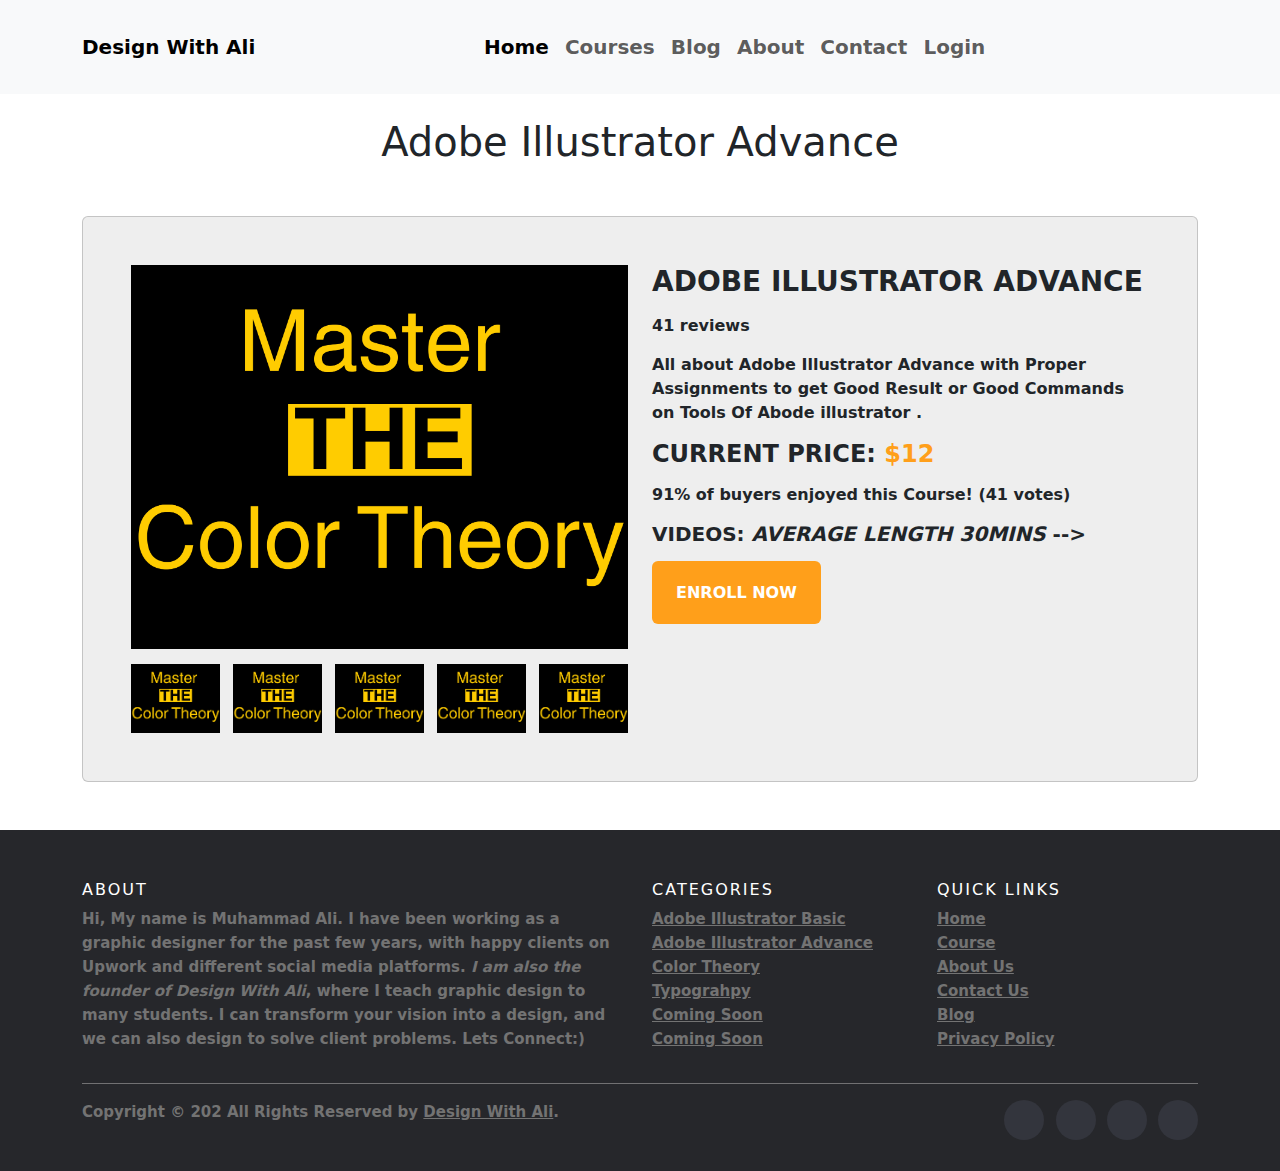
<file: final_web/IllustratorAdvanceDetails.html>
<!doctype html>
<html lang="en">

<head>
  <meta charset="utf-8">
  <meta name="viewport" content="width=device-width, initial-scale=1">
  <title>Course-Details</title>
  <link href="https://cdn.jsdelivr.net/npm/bootstrap@5.2.0/dist/css/bootstrap.min.css" rel="stylesheet">
  <link rel="stylesheet" href="https://cdnjs.cloudflare.com/ajax/libs/jquery/3.6.0/jquery.min.js">
  <link rel="stylesheet" href="./style.css">
  <link rel="stylesheet" href="./playCourses.css">
</head>

<body>

  <!-- section 1 start  -->
  <nav class="navbar p-4 fs-5 navbar-expand-lg bg-light sticky-top ">
    <div class="container">
      <a class="navbar-brand" href="./index.html">Design With Ali</a>
      <button class="navbar-toggler" type="button" data-bs-toggle="collapse" data-bs-target="#navbarSupportedContent"
        aria-controls="navbarSupportedContent" aria-expanded="false" aria-label="Toggle navigation">
        <span class="navbar-toggler-icon"></span>
      </button>
      <div class="collapse navbar-collapse " id="navbarSupportedContent">
        <ul class="navbar-nav m-auto mb-2 mb-lg-0">
          <li class="nav-item">
            <a class="nav-link active" aria-current="page" href="./index.html">Home</a>
          </li>
          <li class="nav-item">
            <a class="nav-link" href="./courses.html">Courses</a>
          </li>

          <li class="nav-item">
            <a class="nav-link" href="./blog.html">Blog</a>
          </li>
          <li class="nav-item">
            <a class="nav-link" href="./about.html">About</a>
          </li>
          <li class="nav-item">
            <a class="nav-link" href="./contact.html">Contact</a>

          </li>
          <li class="nav-item">
            <a class="nav-link" href="./login-page.html">Login</a>
          </li>
        </ul>
      </div>
    </div>
  </nav>
  <!-- section 1 End  -->
  <!-- section hero where Course details Show  -->
  <h1 class="text-center pt-4 ">Adobe Illustrator Advance</h1>
  <!-- section main start  -->

  <div class="sectionmain">
    <div class="container">
      <div class="card">
        <div class="container-fliud">
          <div class="wrapper row">
            <div class="preview col-md-6">
              <div class="preview-pic tab-content">
                <div class="tab-pane active" id="pic-1"><img src="./img/color cover.jpg" /></div>
                <!-- <div class="tab-pane" id="pic-2"><img src="http://placekitten.com/400/252" /></div>
                <div class="tab-pane" id="pic-3"><img src="http://placekitten.com/400/252" /></div>
                <div class="tab-pane" id="pic-4"><img src="http://placekitten.com/400/252" /></div>
                <div class="tab-pane" id="pic-5"><img src="http://placekitten.com/400/252" /></div> -->
              </div>
              <ul class="preview-thumbnail nav nav-tabs">
                <li class="active"><a data-target="#pic-1" data-toggle="tab"><img
                      src="./img/color cover.jpg" /></a></li>
                <li><a data-target="#pic-2" data-toggle="tab"><img src="./img/color cover.jpg" /></a></li>
                <li><a data-target="#pic-3" data-toggle="tab"><img src="./img/color cover.jpg" /></a></li>
                <li><a data-target="#pic-4" data-toggle="tab"><img src="./img/color cover.jpg" /></a></li>
                <li><a data-target="#pic-5" data-toggle="tab"><img src="./img/color cover.jpg" /></a></li>
              </ul>

            </div>
            <div class="details col-md-6">
              <h3 class="product-title">Adobe Illustrator Advance</h3>
              <div class="rating">
                <div class="stars">
                  <span class="fa fa-star checked"></span>
                  <span class="fa fa-star checked"></span>
                  <span class="fa fa-star checked"></span>
                  <span class="fa fa-star"></span>
                  <span class="fa fa-star"></span>
                </div>
                <span class="review-no">41 reviews</span>
              </div>
              <p class="product-description">All about Adobe Illustrator Advance with Proper Assignments to get Good Result or Good Commands on Tools Of Abode illustrator .</p>
              <h4 class="price">current price: <span>$12</span></h4>
              <!-- <h4 class="price">current price: <span>Free</span></h4> -->
              <p class="vote"><strong>91%</strong> of buyers enjoyed this Course! <strong>(41 votes)</strong></p>
              <h5 class="sizes">videos:
                <span class="size" data-toggle="tooltip" title="small"> <i>Average Length 30mins </i></span> -->
              </h5>
              <div class="action">
                <!-- <button class="add-to-cart btn btn-default " type="button">add to cart</button> -->
                <button class="add-to-cart btn btn-default mx-0 " onclick="Advancevideo()" type="button">Enroll Now</button>
              </div>
            </div>
          </div>
        </div>
      </div>
    </div>
  </div>
  <!-- section main End -->
  <!-- Site footer -->
  <footer class="site-footer mt-5 ">
    <div class="container">
      <div class="row">
        <div class="col-sm-12 col-md-6">
          <h6>About</h6>
          <p class="text-justify">Hi, My name is <b>Muhammad Ali</b>. I have been working as a graphic designer for the
            past few years, with happy clients on Upwork and different social media platforms. <i>I am also the founder
              of Design With Ali</i>, where I teach graphic design to many students. I can transform your vision into a
            design, and we can also design to solve client problems. Lets Connect:)</p>
        </div>

        <div class="col-xs-6 col-md-3">
          <h6>Categories</h6>
          <ul class="footer-links">
            <li><a href="./courses.html">Adobe Illustrator Basic</a></li>
            <li><a href="./courses.html">Adobe Illustrator Advance</a></li>
            <li><a href="./courses.html">Color Theory</a></li>
            <li><a href="./courses.html">Typograhpy</a></li>
            <li><a href="./courses.html">Coming Soon</a></li>
            <li><a href="./courses.html">Coming Soon</a></li>
          </ul>
        </div>

        <div class="col-xs-6 col-md-3">
          <h6>Quick Links</h6>
          <ul class="footer-links">
            <li><a href="./index.html">Home</a></li>
            <li><a href="./courses.html">Course</a></li>
            <li><a href="./about.html">About Us</a></li>
            <li><a href="./contact.html">Contact Us</a></li>
            <li><a href="./blog.html">Blog</a></li>
            <li><a href="./Policy.html">Privacy Policy</a></li>
          </ul>
        </div>
      </div>
      <hr>
    </div>
    <div class="container">
      <div class="row">
        <div class="col-md-8 col-sm-6 col-xs-12">
          <p class="copyright-text">Copyright &copy; 202 All Rights Reserved by
            <a href="./index.html">Design With Ali</a>.
          </p>
        </div>

        <div class="col-md-4 col-sm-6 col-xs-12">
          <ul class="social-icons">
            <li><a class="facebook" href="https://www.facebook.com/profile.php?id=100082208168015"><i
                  class="fa fa-facebook"></i></a></li>
            <li><a class="instagram" href="https://www.instagram.com/design_withali/?hl=en"><i
                  class="fa fa-instagram"></i></a></li>
            <li><a class="dribbble" href="#"><i class="fa fa-dribbble"></i></a></li>
            <li><a class="linkedin" href="#"><i class="fa fa-linkedin"></i></a></li>
          </ul>
        </div>
      </div>
    </div>
  </footer>


<script src="./detailsaboutcourse.js"></script>
  <script src="https://cdn.jsdelivr.net/npm/bootstrap@5.2.0/dist/js/bootstrap.bundle.min.js"
    integrity="sha384-A3rJD856KowSb7dwlZdYEkO39Gagi7vIsF0jrRAoQmDKKtQBHUuLZ9AsSv4jD4Xa"
    crossorigin="anonymous"></script>

</body>

</html>
</file>
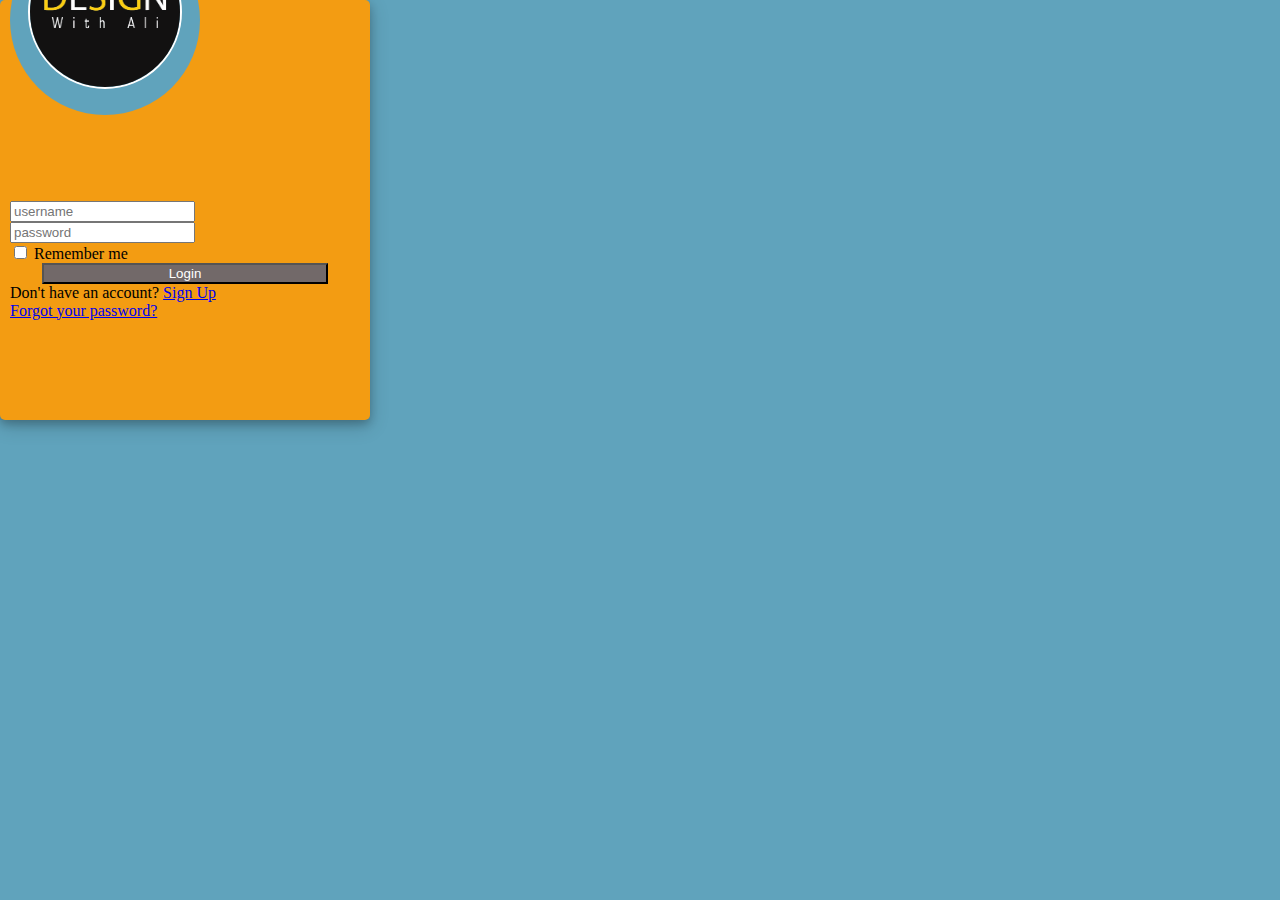
<file: final_web/login-page.html>
<!-- <link href="//maxcdn.bootstrapcdn.com/bootstrap/4.1.1/css/bootstrap.min.css" rel="stylesheet" id="bootstrap-css">
<script src="//maxcdn.bootstrapcdn.com/bootstrap/4.1.1/js/bootstrap.min.js"></script>
<script src="//cdnjs.cloudflare.com/ajax/libs/jquery/3.2.1/jquery.min.js"></script> -->
<!------ Include the above in your HEAD tag ---------->

<!DOCTYPE html>
<html>
<head>
	<title>Login Page</title>
   
	<!--Bootsrap 4 CDN-->
	<link rel="stylesheet" href="https://stackpath.bootstrapcdn.com/bootstrap/4.1.3/css/bootstrap.min.css" integrity="sha384-MCw98/SFnGE8fJT3GXwEOngsV7Zt27NXFoaoApmYm81iuXoPkFOJwJ8ERdknLPMO" crossorigin="anonymous">
    
    <!--Fontawesome CDN-->
	<link rel="stylesheet" href="https://use.fontawesome.com/releases/v5.3.1/css/all.css" integrity="sha384-mzrmE5qonljUremFsqc01SB46JvROS7bZs3IO2EmfFsd15uHvIt+Y8vEf7N7fWAU" crossorigin="anonymous">

	<!--Custom styles-->
	<link rel="stylesheet" type="text/css" href="./login-page.css">
</head>
<body>
<!-- <div class="container">
	<div class="d-flex justify-content-center h-100">
		<div class="card">
			<div class="card-header">
				<h3>Sign In</h3>
				<div class="d-flex justify-content-end social_icon">
					<span><i class="fab fa-facebook-square"></i></span>
					<span><i class="fab fa-google-plus-square"></i></span>
					<span><i class="fab fa-twitter-square"></i></span>
				</div>
			</div>
			<div class="card-body">
				<form>
					<div class="input-group form-group">
						<div class="input-group-prepend">
							<span class="input-group-text"><i class="fas fa-user"></i></span>
						</div>
						<input type="text" class="form-control" placeholder="username">
						
					</div>
					<div class="input-group form-group">
						<div class="input-group-prepend">
							<span class="input-group-text"><i class="fas fa-key"></i></span>
						</div>
						<input type="password" class="form-control" placeholder="password">
					</div>
					<div class="row align-items-center remember">
						<input type="checkbox">Remember Me
					</div>
					<div class="form-group">
						<button type="button" class="btn btn-warning"><a class="text-dark" href="./index.html">Login</a></button>
					</div>
				</form>
			</div>
			<div class="card-footer">
				<div class="d-flex justify-content-center links">
					Don't have an account?<a href="./index.html">Sign Up</a>
				</div>
				<div class="d-flex justify-content-center">
					<a href="#">Forgot your password?</a>
				</div>
			</div>
		</div>
	</div>
</div> -->
<div class="container h-100">
	<div class="d-flex justify-content-center h-100">
		<div class="user_card">
			<div class="d-flex justify-content-center">
				<div class="brand_logo_container">
					<img src="./img/logo file-01.jpg" class="brand_logo" alt="Logo">
				</div>
			</div>
			<div class="d-flex justify-content-center form_container">
				<form>
					<div class="input-group mb-3">
						<div class="input-group-append">
							<span class="input-group-text"><i class="fas fa-user"></i></span>
						</div>
						<input type="text" id="username" name="" class="form-control input_user" value="" placeholder="username">
					</div>
					<div class="input-group mb-2">
						<div class="input-group-append">
							<span class="input-group-text"><i class="fas fa-key"></i></span>
						</div>
						<input type="password" id="password" class="form-control input_pass" value="" placeholder="password">
					</div>
					<div class="form-group">
						<div class="custom-control custom-checkbox">
							<input type="checkbox" class="custom-control-input" id="customControlInline">
							<label class="custom-control-label" for="customControlInline">Remember me</label>
						</div>
					</div>
						<div class="d-flex justify-content-center mt-3 login_container">
				 <button type="button" onclick="login()" name="button" class="btn login_btn">Login</button>
			   </div>
				</form>
			</div>
	
			<div class="mt-4">
				<div class="d-flex justify-content-center links">
					Don't have an account? <a href="#" class="ml-2">Sign Up</a>
				</div>
				<div class="d-flex justify-content-center links">
					<a href="#">Forgot your password?</a>
				</div>
			</div>
		</div>
	</div>
</div>

<script src="login.js"></script>
</body>
</html>
</file>
<file: final_web/style.css>
.navbar a:hover{

  background-color: #f1a500;
  color: white;
  border-radius: 20px; 
  /* transition:cubic-bezier(0.165, 0.84, 0.44, 1); */
}

.container{
    display: flexbox;
    font-weight: bold;
     
}
.nav-item{
    color: white;
}

.section2{
    background-image: url(img/design\ with\ aliwev.jpg);
    background-position: center;
    background-size: cover;
    width: 100%;
    /* opacity: 0.3; */
    height: 350px;
}

.section2 a{
    text-decoration: none;
    color: white;
    font-weight:bold;
    /* overflow: unset; */
}
.firstbox{
    background-color: black;
    width: 15%;
    margin-top: 310px;
}
.firstbox p {
    padding: 10px;
}
#mainbox{
    display: flex;
    justify-content: center;
}
.proimg{
    display: flex;
    justify-content: flex-start;
    align-items: center;
    
}
/* .two{
    display: flex;
    justify-content: space-around; */
}
.section3 a{
    text-decoration: none;
}

 
.Search {
    width: 100%;
    color: white;
    font-weight: bold;

}
.section6{
    background-image: url("http://www.stscomps.com/graphic_design.jpg");
    background-image: linear-gradient(50,50,50,0.5);
    background-position: center;
    background-size: cover;
    width: 100%;
    height: 100vh;
    margin-top: 50px
    /* opacity: 0.5; */
    /* color: darkgrey; */
}
.section6 h1 {
   padding-top: 170px;
    font-size: 5rem;

}
.section6 h4{
    font-weight: bold;
    font-size: 3rem;
    /* margin-top: 500px; */
    padding-top: 80px;
}
/* .lastsection{
    background-color: black;
    height: 70vh;
    width: 100%;
    margin-top: 70px;
}
.lastsection h1  {
    margin: 0;
    text-align: center;
    color: white;
}

.imp{
    margin-top: 20px;
    margin-left: 400px;
    width: 40%;
}
#basic-addon1{
    background-color:  rgb(255, 166, 0) ; */
    /* border-radius: 0%; */
    /* border: none;
    padding: 5px;
    color: white;
    
}
.menu{
    display: flex;
    flex-direction: column;
}
.menu a{
    text-decoration: none;
    color: white;
}
.menu a{
    width: 50px;
}
.lastsection .conatiner
{
    display: flex; */
    /* justify-content: space-around; */
    /* justify-content: center;
} */
.site-footer
{
  background-color:#26272b;
  padding:45px 0 20px;
  font-size:15px;
  line-height:24px;
  color:#737373;
}
.site-footer hr
{
  border-top-color:#bbb;
  opacity:0.5
}
.site-footer hr.small
{
  margin:20px 0
}
.site-footer h6
{
  color:#fff;
  font-size:16px;
  text-transform:uppercase;
  margin-top:5px;
  letter-spacing:2px
}
.site-footer a
{
  color:#737373;
}
.site-footer a:hover
{
  color:#3366cc;
  text-decoration:none;
}
.footer-links
{
  padding-left:0;
  list-style:none
}
.footer-links li
{
  display:block
}
.footer-links a
{
  color:#737373
}
.footer-links a:active,.footer-links a:focus,.footer-links a:hover
{
  color:#3366cc;
  text-decoration:none;
}
.footer-links.inline li
{
  display:inline-block
}
.site-footer .social-icons
{
  text-align:right
}
.site-footer .social-icons a
{
  width:40px;
  height:40px;
  line-height:40px;
  margin-left:6px;
  margin-right:0;
  border-radius:100%;
  background-color:#33353d
}
.copyright-text
{
  margin:0
}
@media (max-width:991px)
{
  .site-footer [class^=col-]
  {
    margin-bottom:30px
  }
}
@media (max-width:767px)
{
  .site-footer
  {
    padding-bottom:0
  }
  .site-footer .copyright-text,.site-footer .social-icons
  {
    text-align:center
  }
}
.social-icons
{
  padding-left:0;
  margin-bottom:0;
  list-style:none
}
.social-icons li
{
  display:inline-block;
  margin-bottom:4px
}
.social-icons li.title
{
  margin-right:15px;
  text-transform:uppercase;
  color:#96a2b2;
  font-weight:700;
  font-size:13px
}
.social-icons a{
  background-color:#eceeef;
  color:#818a91;
  font-size:16px;
  display:inline-block;
  line-height:44px;
  width:44px;
  height:44px;
  text-align:center;
  margin-right:8px;
  border-radius:100%;
  -webkit-transition:all .2s linear;
  -o-transition:all .2s linear;
  transition:all .2s linear
}
.social-icons a:active,.social-icons a:focus,.social-icons a:hover
{
  color:#fff;
  background-color:#29aafe
}
.social-icons.size-sm a
{
  line-height:34px;
  height:34px;
  width:34px;
  font-size:14px
}
.social-icons a.facebook:hover
{
  background-color:#3b5998
}
.social-icons a.twitter:hover
{
  background-color:#00aced
}
.social-icons a.linkedin:hover
{
  background-color:#007bb6
}
.social-icons a.dribbble:hover
{
  background-color:#ea4c89
}
@media (max-width:767px)
{
  .social-icons li.title
  {
    display:block;
    margin-right:0;
    font-weight:600
  }
}


 /* Blog Pasge Css Code  */
</file>
<file: quiz app/css/custom.css>
* {
    padding: 0;
    margin: 0;
    box-sizing: border-box;
    font-family: 'Poppins', sans-serif;
}

@import url('https://fonts.googleapis.com/css2?family=Poppins:wght@100&display=swap');
.main {
    width: 100%;
    height: 100vh;
    display: flex;
    justify-content: center;
    align-items: center;
    background-color: rgb(24, 128, 207);
}
body{
    background-color: rgb(24, 128, 207);
}
h1{
padding-top: 2rem;}
.container {
    width: 35rem;
    box-shadow: 0px 0px 5px grey;
    display: flex;
    background-color: white;
    border-radius: 10px;
    overflow: hidden;
    flex-direction: column;
}

.col {
    text-align: justify;
    padding: 15px;
    width: 95%;
}

#submit {
    width: 100%;
    background-color: rgb(47, 8, 73);
    transition: 0.5s;
    color: white;
    outline: none;
    border: none;
    font-size: 25px;
    display: block;
    padding: 10px;
    cursor: pointer;
    margin-bottom: 5px;
}

#submit:hover {
    background-color: rgb(109, 20, 168);}

#home:hover {
    background-color: rgb(109, 20, 168);}

#home {
    width: 100%;
    background-color: rgb(196, 108, 255);
    transition: 0.5s;
    color: white;
    outline: none;
    border: none;
    font-size: 25px;
    display: block;
    padding: 10px;
    cursor: pointer;
    margin-bottom: 5px;
}

.box {
    box-shadow: 0px -1px 1px grey;
    width: 100%;
}
.start{
    display: flex;
    justify-content: center;    
    margin-top: 15rem;
    
}
.start-1{
    display: flex;
    justify-content: center;    
    margin-top: 15rem;
    
}
</file>
<file: to-Do-app with All function/style.css>
button{
    border-radius: 20px;
    background:  rgb(84, 240, 105);
    border: none;
    padding: 5px;
    margin: 5px;
}
input{
    border-radius: 5px;
}
ul{
    color: white;
    text-align: center;
    list-style: none;

}
ul .li{
    text-align: center;
    font-family: Arial, Helvetica, sans-serif;
    font-size: medium;
}
body{
    background-color:rgb(0, 121, 80) ;
    text-align: center;
}
.textSussecs{
    background-color: rgb(107, 233, 201);
}
#DeleteAll{
    background-color: red;
    color: white;
}
h1{
    font-size: 70px;
    color: White;
    font-family:Arial, Helvetica, sans-serif;
}
</file>
<file: final_web/playCourses.css>
img {
    max-width: 100%; }
  
  .preview {
    display: -webkit-box;
    display: -webkit-flex;
    display: -ms-flexbox;
    display: flex;
    -webkit-box-orient: vertical;
    -webkit-box-direction: normal;
    -webkit-flex-direction: column;
        -ms-flex-direction: column;
            flex-direction: column; }
    @media screen and (max-width: 996px) {
      .preview {
        margin-bottom: 20px; } }
  
  .preview-pic {
    -webkit-box-flex: 1;
    -webkit-flex-grow: 1;
        -ms-flex-positive: 1;
            flex-grow: 1; }
  
  .preview-thumbnail.nav-tabs {
    border: none;
    margin-top: 15px; }
    .preview-thumbnail.nav-tabs li {
      width: 18%;
      margin-right: 2.5%; }
      .preview-thumbnail.nav-tabs li img {
        max-width: 100%;
        display: block; }
      .preview-thumbnail.nav-tabs li a {
        padding: 0;
        margin: 0; }
      .preview-thumbnail.nav-tabs li:last-of-type {
        margin-right: 0; }
  
  .tab-content {
    overflow: hidden; }
    .tab-content img {
      width: 100%;
      -webkit-animation-name: opacity;
              animation-name: opacity;
      -webkit-animation-duration: .3s;
              animation-duration: .3s; }
  
  .card {
    margin-top: 50px;
    background: #eee;
    padding: 3em;
    line-height: 1.5em; }
  
  @media screen and (min-width: 997px) {
    .wrapper {
      display: -webkit-box;
      display: -webkit-flex;
      display: -ms-flexbox;
      display: flex; } }
  
  .details {
    display: -webkit-box;
    display: -webkit-flex;
    display: -ms-flexbox;
    display: flex;
    -webkit-box-orient: vertical;
    -webkit-box-direction: normal;
    -webkit-flex-direction: column;
        -ms-flex-direction: column;
            flex-direction: column; }
  
  .colors {
    -webkit-box-flex: 1;
    -webkit-flex-grow: 1;
        -ms-flex-positive: 1;
            flex-grow: 1; }
  
  .product-title, .price, .sizes, .colors {
    text-transform: UPPERCASE;
    font-weight: bold; }
  
  .checked, .price span {
    color: #ff9f1a; }
  
  .product-title, .rating, .product-description, .price, .vote, .sizes {
    margin-bottom: 15px; }
  
  .product-title {
    margin-top: 0; }
  
  /* .size {
    margin-right: 10px; }
    .size:first-of-type {
      margin-left: 40px; } */
  
  .color {
    display: inline-block;
    vertical-align: middle;
    margin-right: 10px;
    height: 2em;
    width: 2em;
    border-radius: 2px; }
    .color:first-of-type {
      margin-left: 20px; }
  
  .add-to-cart, .like {
    background: #ff9f1a;
    padding: 1.2em 1.5em;
    border: none;
    text-transform: UPPERCASE;
    font-weight: bold;
    color: #fff;
    -webkit-transition: background .3s ease;
            transition: background .3s ease; }
    .add-to-cart:hover, .like:hover {
      background: #b36800;
      color: #fff; }
  
  .not-available {
    text-align: center;
    line-height: 2em; }
    .not-available:before {
      font-family: fontawesome;
      content: "\f00d";
      color: #fff; }
  
  .orange {
    background: #ff9f1a; }
  
  .green {
    background: #85ad00; }
  
  .blue {
    background: #0076ad; }
  
  .tooltip-inner {
    padding: 1.3em; }
  
  @-webkit-keyframes opacity {
    0% {
      opacity: 0;
      -webkit-transform: scale(3);
              transform: scale(3); }
    100% {
      opacity: 1;
      -webkit-transform: scale(1);
              transform: scale(1); } }
  
  @keyframes opacity {
    0% {
      opacity: 0;
      -webkit-transform: scale(3);
              transform: scale(3); }
    100% {
      opacity: 1;
      -webkit-transform: scale(1);
              transform: scale(1); } }
</file>
<file: final_web/login-page.css>
/* Coded with love by Mutiullah Samim */
    body,
    html {
        margin: 0;
        padding: 0;
        height: 100%;
        background: #60a3bc !important;
    }
    .user_card {
        height: 400px;
        width: 350px;
        margin-top: auto;
        margin-bottom: auto;
        background: #f39c12;
        position: relative;
        display: flex;
        justify-content: center;
        flex-direction: column;
        padding: 10px;
        box-shadow: 0 4px 8px 0 rgba(0, 0, 0, 0.2), 0 6px 20px 0 rgba(0, 0, 0, 0.19);
        -webkit-box-shadow: 0 4px 8px 0 rgba(0, 0, 0, 0.2), 0 6px 20px 0 rgba(0, 0, 0, 0.19);
        -moz-box-shadow: 0 4px 8px 0 rgba(0, 0, 0, 0.2), 0 6px 20px 0 rgba(0, 0, 0, 0.19);
        border-radius: 5px;

    }
    .brand_logo_container {
        position: absolute;
        height: 170px;
        width: 170px;
        top: -75px;
        border-radius: 50%;
        background: #60a3bc;
        padding: 10px;
        text-align: center;
    }
    .brand_logo {
        height: 150px;
        width: 150px;
        border-radius: 50%;
        border: 2px solid white;
    }
    .form_container {
        margin-top: 100px;
    }
    .login_btn {
        width: 100%;
        background: #726969 !important;
        color: white !important;
    }
    .login_btn:focus {
        box-shadow: none !important;
        outline: 0px !important;
    }
    .login_container {
        padding: 0 2rem;
    }
    .input-group-text {
        background: #726969 !important;
        color: white !important;
        border: 0 !important;
        border-radius: 0.25rem 0 0 0.25rem !important;
    }
    .input_user,
    .input_pass:focus {
        box-shadow: none !important;
        outline: 0px !important;
    }
    .custom-checkbox .custom-control-input:checked~.custom-control-label::before {
        background-color:#726969 !important;
    }


/* Made with love by Mutiullah Samim


@import url('https://fonts.googleapis.com/css?family=Numans');

html,body{
background-image: url('https://us.123rf.com/450wm/alexandersikov/alexandersikov1807/alexandersikov180700119/104781113-training-webinar-e-learning-skills-business-internet-technology-concept-.jpg?ver=6');
background-size: cover;
background-repeat: no-repeat;
height: 100%;
font-family: 'Numans', sans-serif;
}

.container{
height: 100%;
align-content: center;
}

.card{
height: 370px;
margin-top: auto;
margin-bottom: auto;
width: 400px;
background-color: rgba(0,0,0,0.5) !important;
}

.social_icon span{
font-size: 60px;
margin-left: 10px;
color: #FFC312;
}

.social_icon span:hover{
color: white;
cursor: pointer;
}

.card-header h3{
color: white;
}

.social_icon{
position: absolute;
right: 20px;
top: -45px;
}

.input-group-prepend span{
width: 50px;
background-color: #FFC312;
color: black;
border:0 !important;
}

input:focus{
outline: 0 0 0 0  !important;
box-shadow: 0 0 0 0 !important;

}

.remember{
color: white;
}

.remember input
{
width: 20px;
height: 20px;
margin-left: 15px;
margin-right: 5px;
}

.login_btn{
color: black;
background-color: #FFC312;
width: 100px;
}

.login_btn:hover{
color: black;
background-color: white;
}

.links{
color: white;
}

.links a{
margin-left: 4px;
} */
</file>
